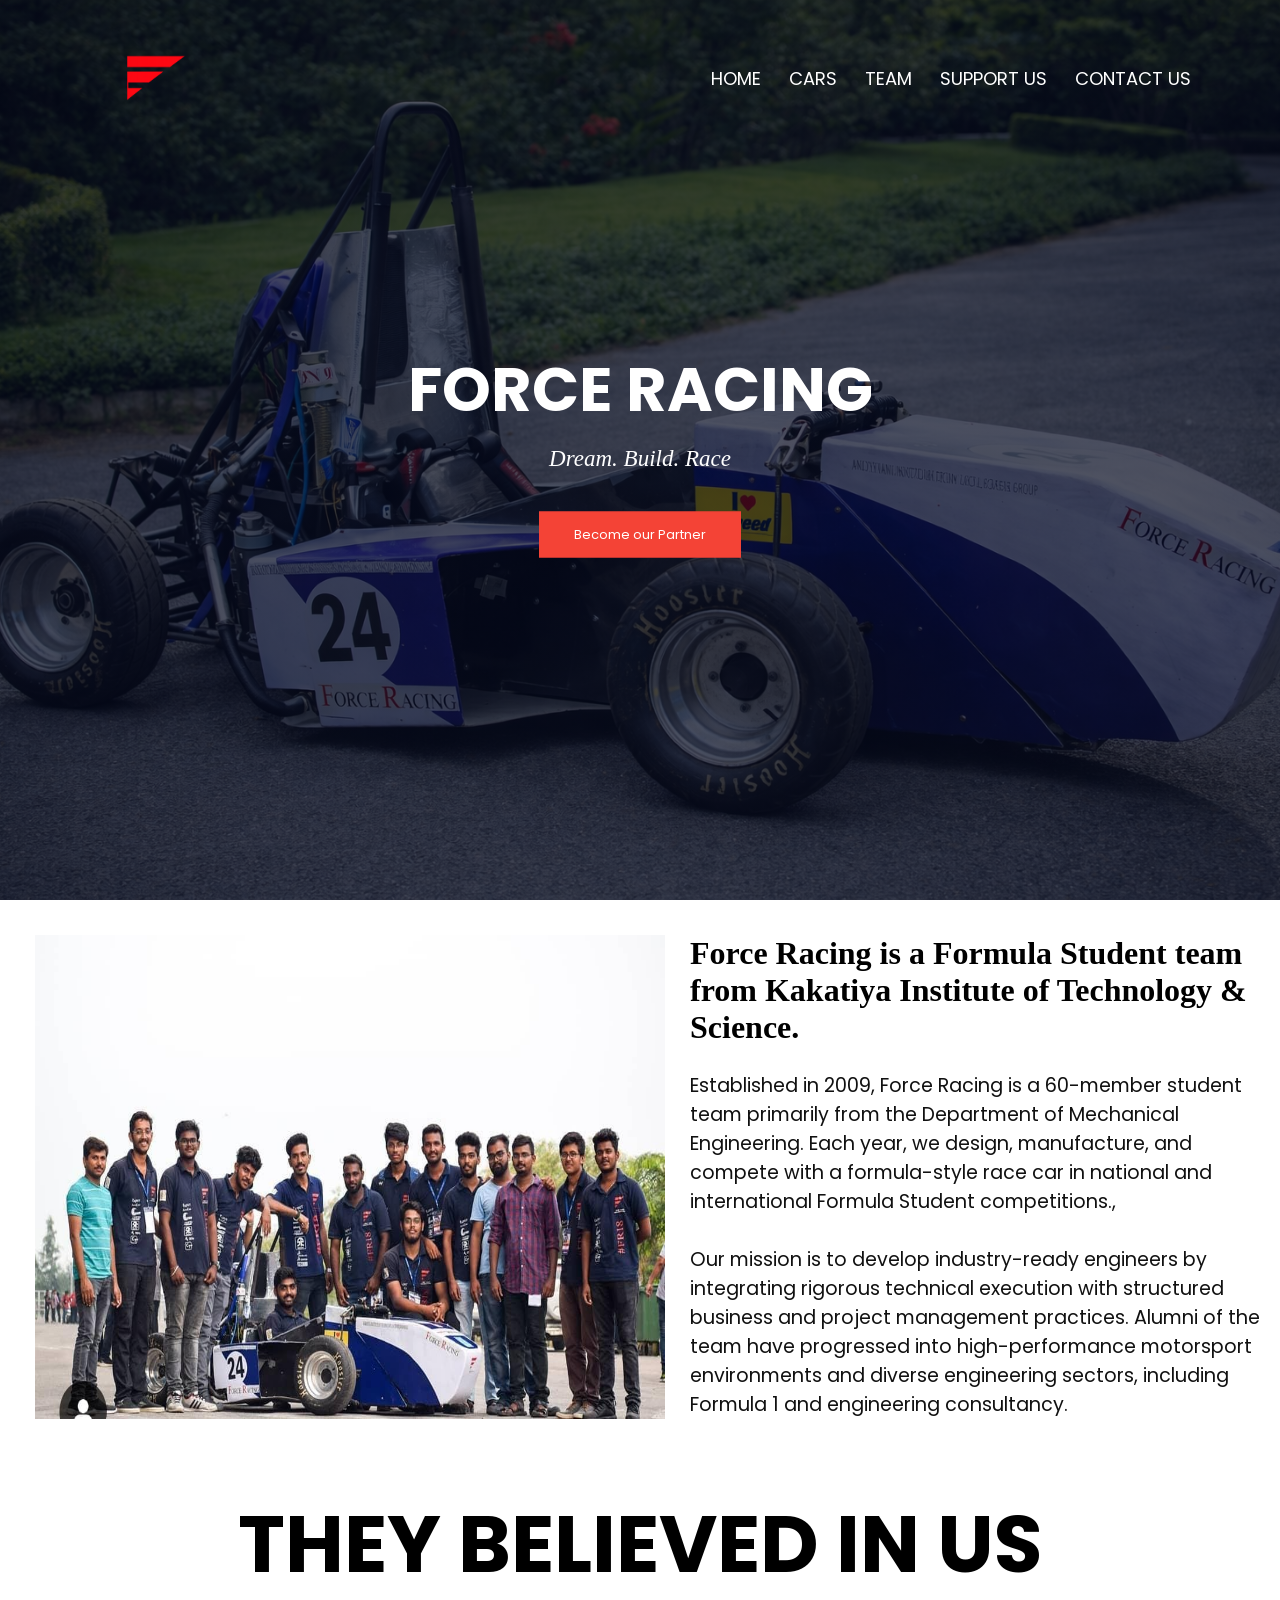
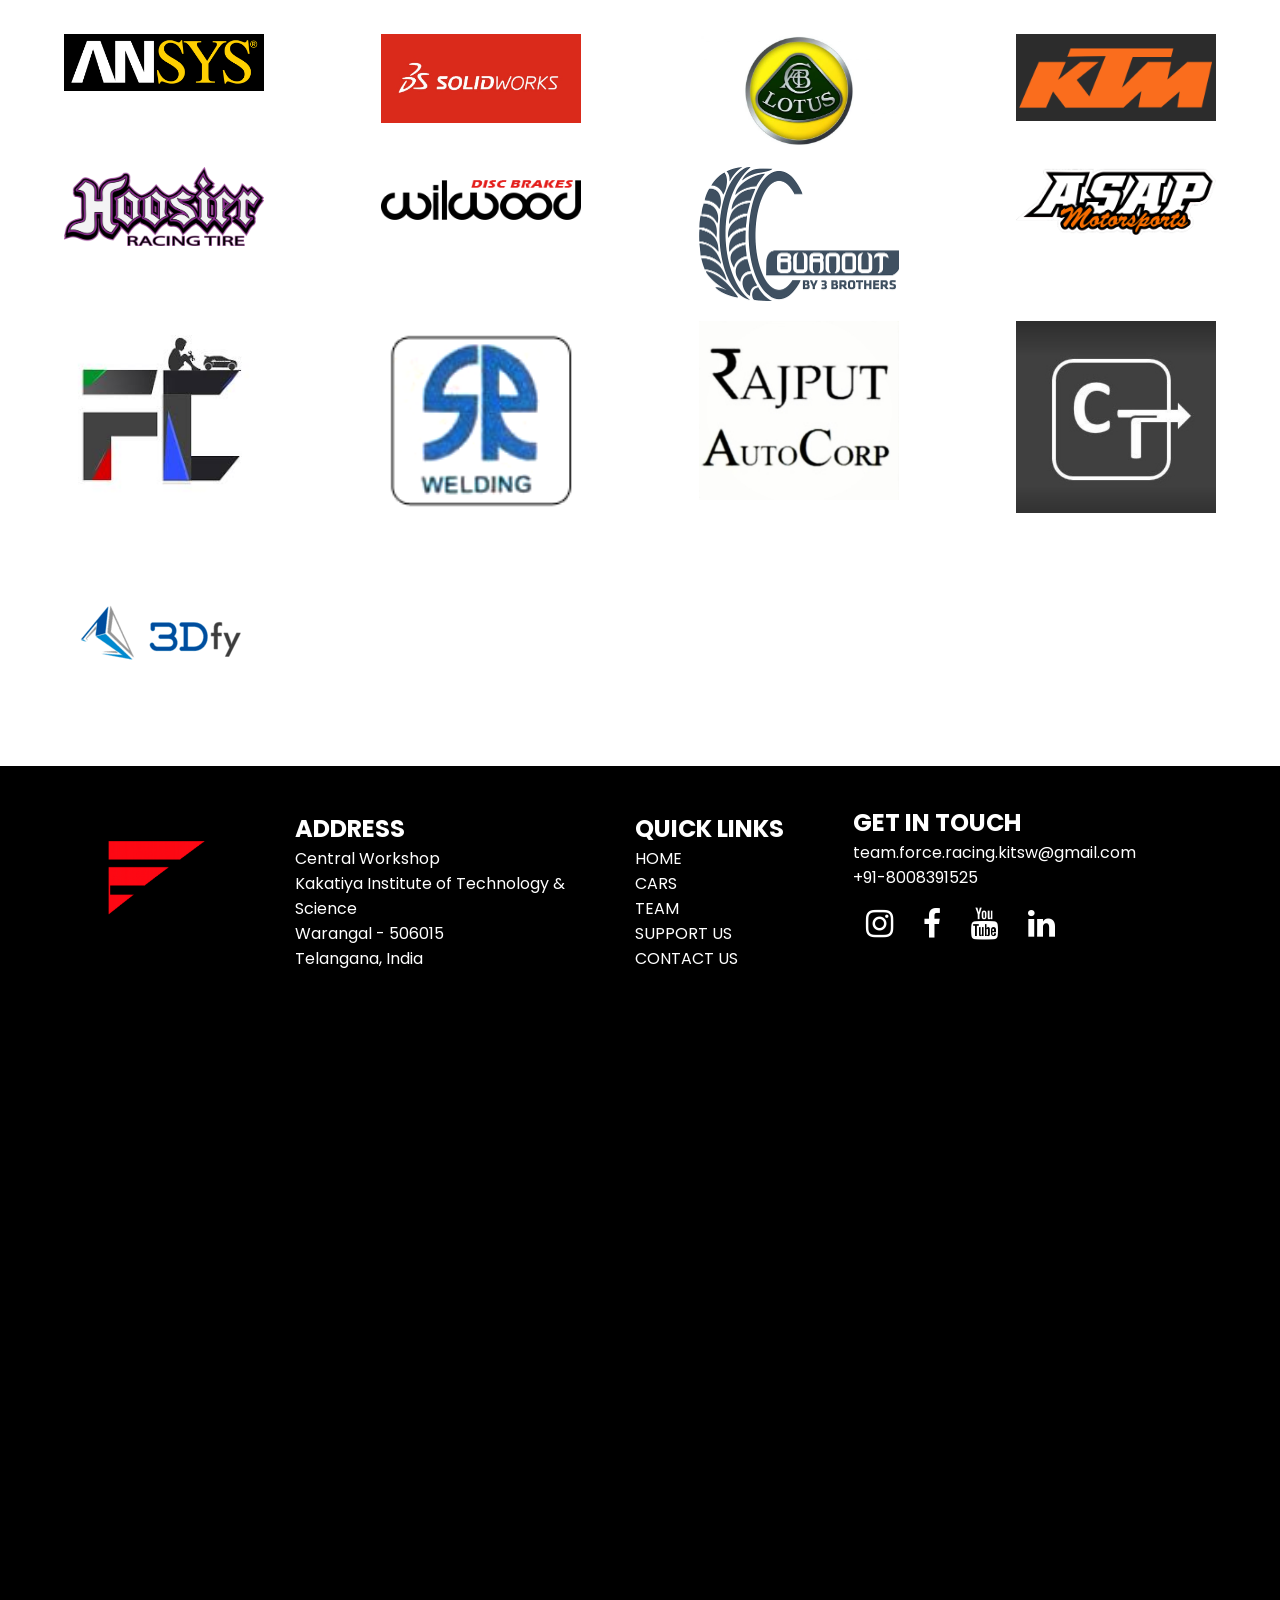
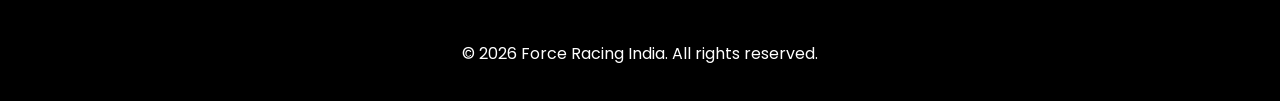
<file: index.html>
<!DOCTYPE html>
<html lang="en">
<head>

    <link rel="icon" type="image/png" sizes="48x48" href="favicon.png?v=1">
    <link rel="icon" type="image/png" sizes="32x32" href="favicon.png?v=1">
    <link rel="icon" type="image/png" sizes="16x16" href="favicon.png?v=1">
    <link rel="shortcut icon" href="favicon.png?v=1">

    <meta name="description" content="Force Racing is a Formula Student team building high performance race cars in India.">
    <meta name="keywords" content="Force Racing, KITS Warangal, KITSW, Formula Student India, SAE SUPRA, race car team">
    <meta charset="UTF-8">
    <meta name="viewport" content="width=device-width, initial-scale=1.0">

    <title>Force Racing</title>

    <link rel="stylesheet" href="style.css">
    <link rel="preconnect" href="https://fonts.googleapis.com">
    <link rel="preconnect" href="https://fonts.gstatic.com" crossorigin>
    <link href="https://fonts.googleapis.com/css2?family=Poppins:ital,wght@0,100;0,200;0,300;0,400;0,500;0,600;0,700;0,800;0,900;1,100;1,200;1,300;1,400;1,500;1,600;1,700;1,800;1,900&display=swap" rel="stylesheet">
    <link rel="stylesheet" href="https://stackpath.bootstrapcdn.com/font-awesome/4.7.0/css/font-awesome.min.css">
    
</head>
<body>
    <header>
        <nav>
            <a href="index.html"><img src="images/logo.png" alt=""></a>

            <div class="nav-links" id="navLinks">
                <i class="fa fa-times" onclick="hideMenu()"></i>
                <ul>
                    <li><a href="index.html">HOME</a></li>
                    <li><a href="cars.html">CARS</a></li>
                    <li><a href="team.html">TEAM</a></li>
                    <li><a href="support.html">SUPPORT US</a></li>
                    <li><a href="contact.html">CONTACT US</a></li>

                </ul>
            </div>
            <i class="fa fa-bars" onclick="showMenu()"></i>
        </nav>

        <div class="text-box">
            <h1>FORCE RACING</h1>
            <p>Dream. Build. Race</p>
            <a href="support.html" class="hero-btn">Become our Partner</a>
        </div>

    </header>

    <section class="who">
        <img src="images/heroimg.jpg" alt="">
        <div id="wholines">
        <h2>Force Racing is a Formula Student team from Kakatiya Institute of Technology & Science.</h2>
        <p>Established in 2009, Force Racing is a 60-member student team primarily from the Department of Mechanical Engineering. Each year, we design, manufacture, and compete with a formula-style race car in national and international Formula Student competitions.,<br><br>Our mission is to develop industry-ready engineers by integrating rigorous technical execution with structured business and project management practices. Alumni of the team have progressed into high-performance motorsport environments and diverse engineering sectors, including Formula 1 and engineering consultancy.
</p>
        </div>
    </section>

    <section class="partners">
        <h1>THEY BELIEVED IN US</h1>
        <div class="partnerimg">
        <img src="images/ANSYS.png" alt="">
        <img src="images/solidworks.jpg" alt="">
        <img src="images/lotus.jpg" alt="">
        <img src="images/ktm.png" alt="">
        <img src="images/Hoosier.png" alt="">
        <img src="images/wilwood.png" alt="">
        <img src="images/burnout.png" alt="">
        <img src="images/ASAP.png" alt="">
        <img src="images/fc.jpg" alt="">
        <img src="images/sr.png" alt="">
        <img src="images/rajput.jpg" alt="">
        <img src="images/Composites.jpg" alt="">
        <img src="images/3dfy.png" alt="">
        </div>
    </section>
    

     <footer>
        <div class="foot1">
        <div class="f-logo">
        <a href="index.html"><img src="images/logo.png" alt=""></a>
        </div>
        <div class="f-address">
            <h2>ADDRESS</h2>
            <p>Central Workshop</p>
            <p>Kakatiya Institute of Technology & Science</p>
            <p>Warangal - 506015<p>
            <p>Telangana, India</p>
        </div>

        <div class="quicklinks">
            <h2>QUICK LINKS</h2>
            <ul>
                    <li><a href="index.html">HOME</a></li>
                    <li><a href="cars.html">CARS</a></li>
                    <li><a href="team.html">TEAM</a></li>
                    <li><a href="support.html">SUPPORT US</a></li>
                    <li><a href="contact.html">CONTACT US</a></li>

                </ul>
        </div>

        <div class="f-touch">
            <h2>GET IN TOUCH</h2>
            <P>team.force.racing.kitsw@gmail.com</P>
            <p>+91-8008391525</p>
        
        <div class="icons">
                    <a href="https://www.instagram.com/force.racing?igsh=MXI6cGRnYjA0cGE="><i class="fa fa-instagram"></i></a>
                    <a href="https://www.facebook.com/forceracingkitsw/"><i class="fa fa-facebook"></i></a>
                    <a href="https://youtube.com/@forceracing8847?si=3Ki2roWmQvvdFWp-"><i class="fa fa-youtube"></i></a>
                    <a href="https://www.linkedin.com/company/force-racing/"><i class="fa fa-linkedin"></i></a>
                    
                </div>
           </div>
        </div>

        <section class="location-index">
            <iframe src="https://www.google.com/maps/embed?pb=!1m18!1m12!1m3!1d901.1308379038027!2d79.53799653575467!3d18.053260699999996!2m3!1f0!2f0!3f0!3m2!1i1024!2i768!4f13.1!3m3!1m2!1s0x3a3349002438f34b%3A0x849ee783209603b4!2sForce%20Racing%20India!5e1!3m2!1sen!2sin!4v1776358077186!5m2!1sen!2sin" width="600" height="450" style="border:0;" allowfullscreen="" loading="lazy" referrerpolicy="no-referrer-when-downgrade"></iframe>
        
        </section>
        

        <div class="copyright">
            <p>© 2026 Force Racing India. All rights reserved.</p>
        </div>

    </footer>
        



    <script>

        var navLinks=document.getElementById("navLinks");
        function showMenu() {
            navLinks.style.right="0";
        }
        function hideMenu() {
            navLinks.style.right="-200px";
        }


    </script>
    
</body>
</html>
</file>
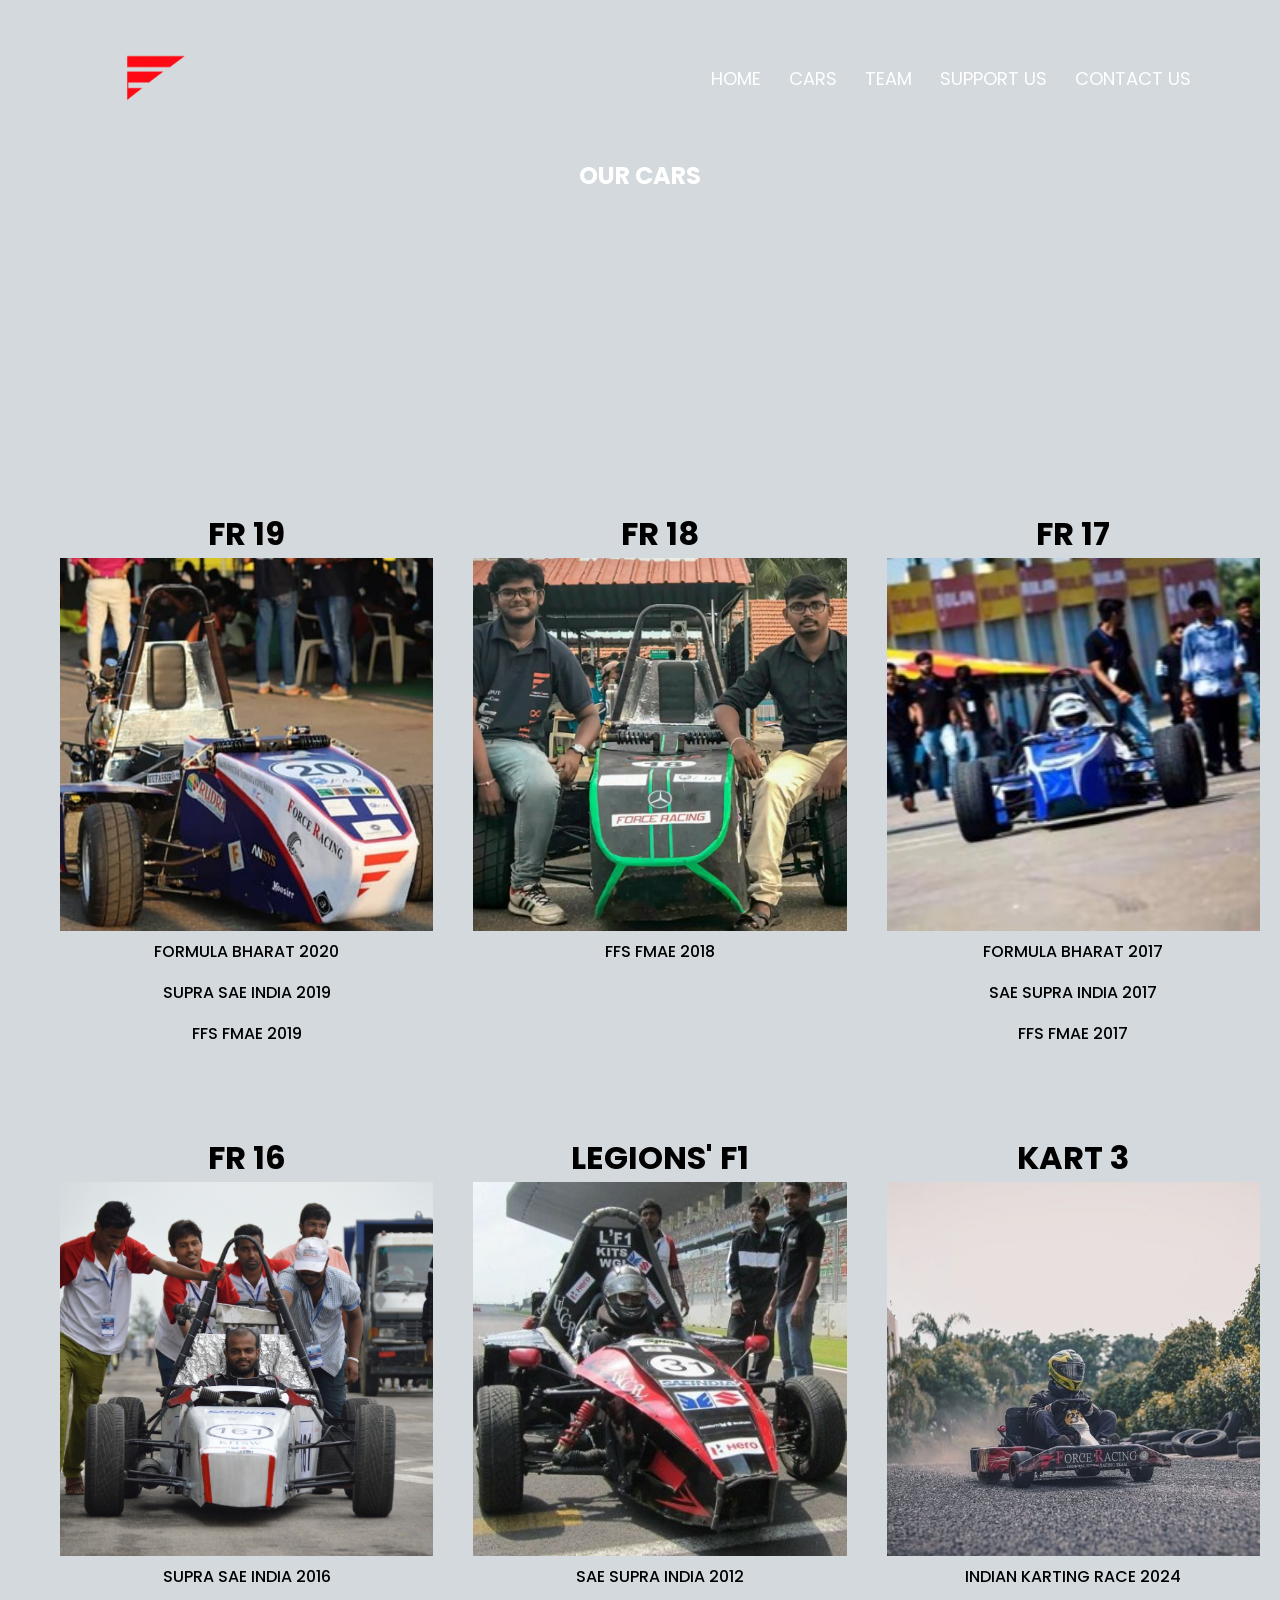
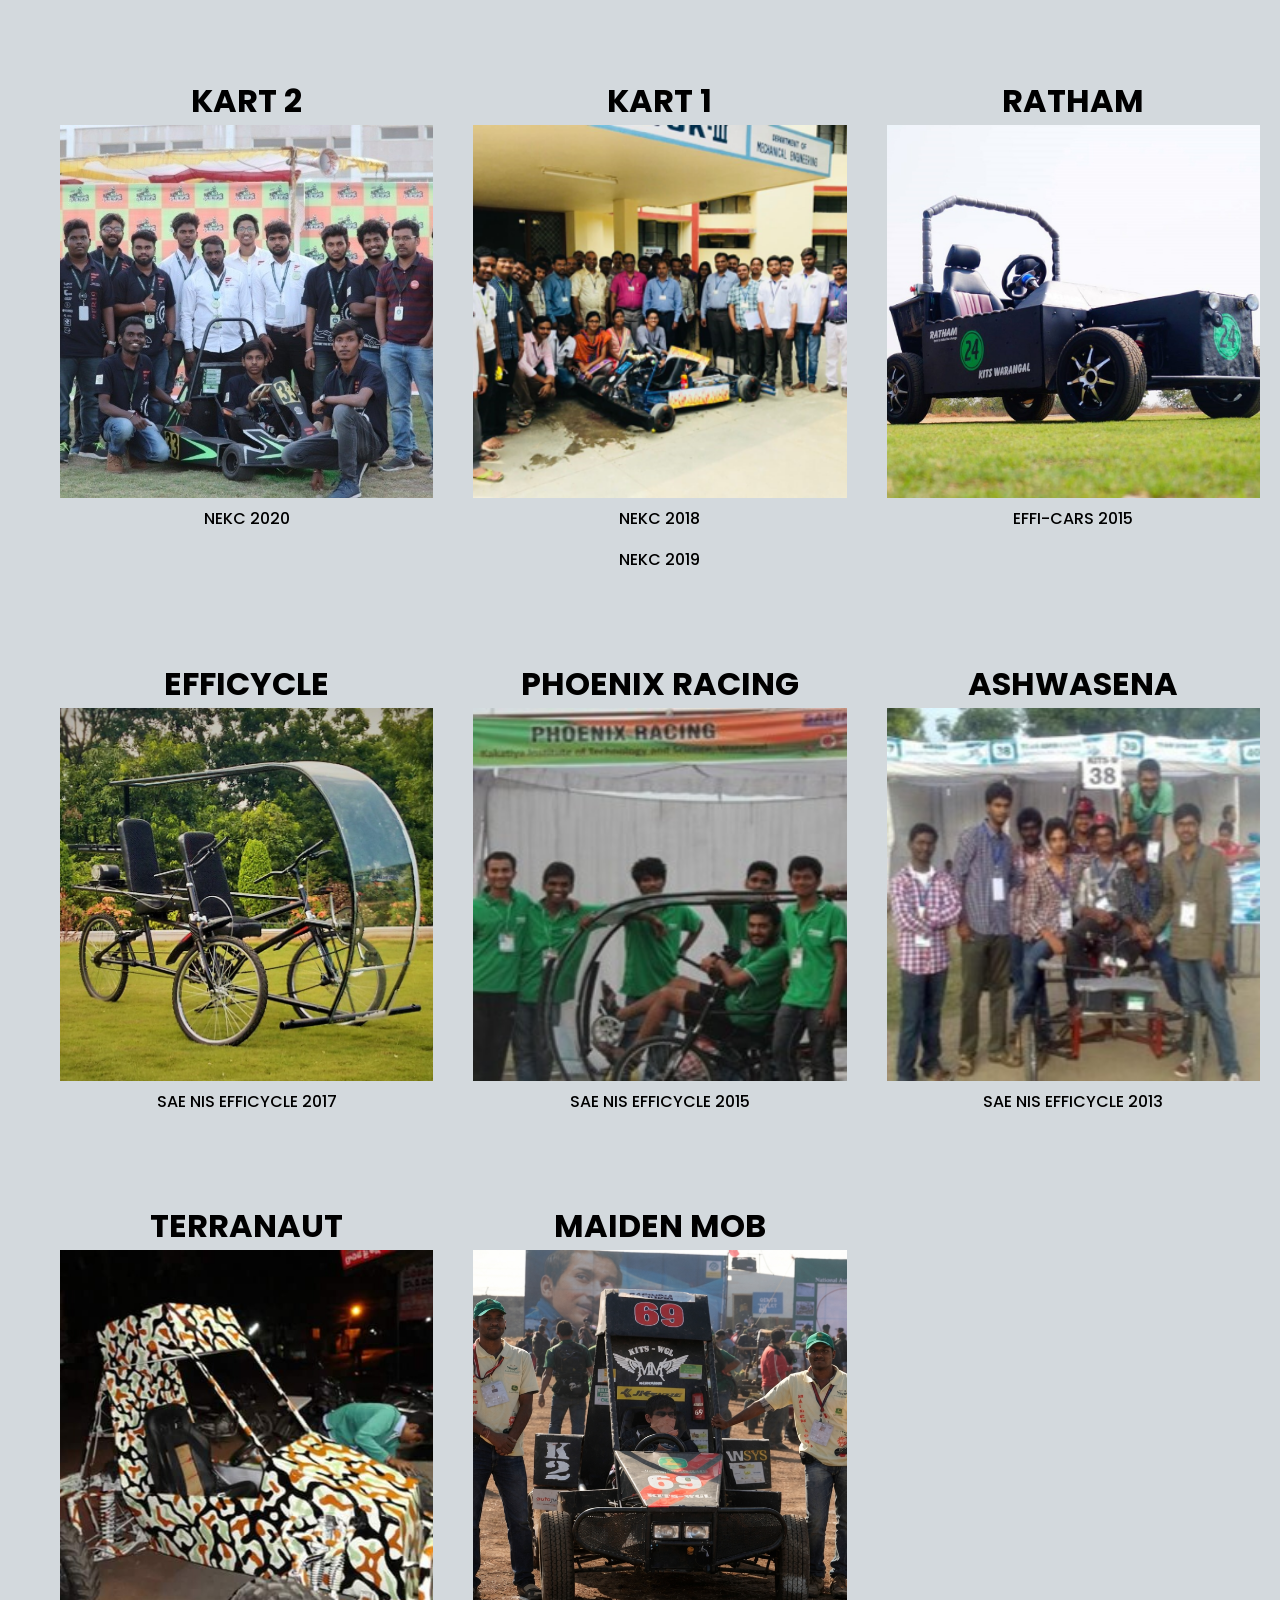
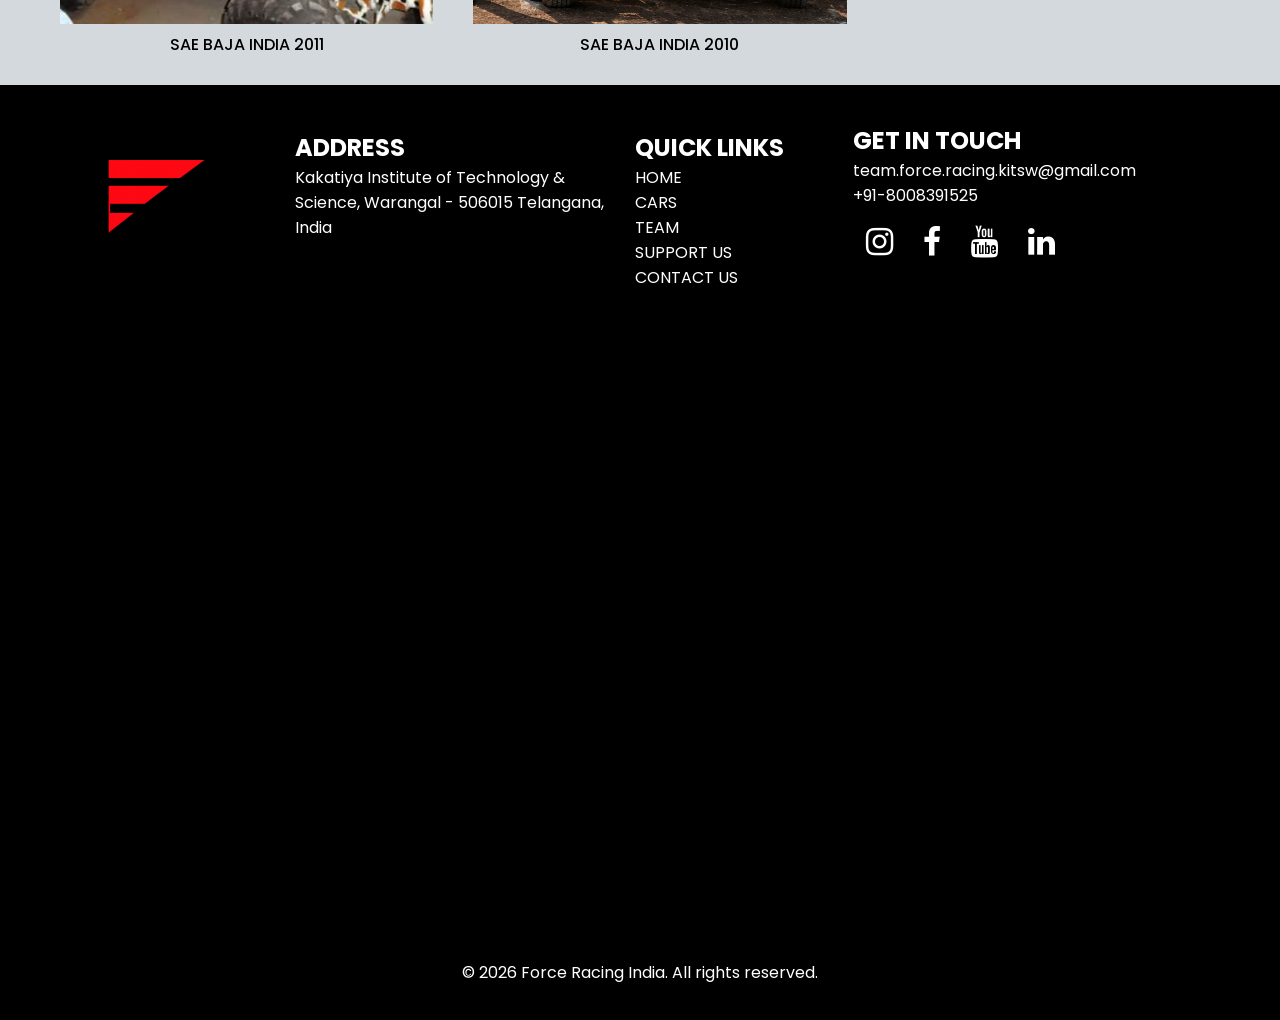
<file: cars.html>
<!DOCTYPE html>
<html lang="en">
<head>
    <meta charset="UTF-8">
    <meta name="viewport" content="width=device-width, initial-scale=1.0">


    <link rel="icon" type="image/png" sizes="48x48" href="favicon.png?v=1">
    <link rel="icon" type="image/png" sizes="32x32" href="favicon.png?v=1">
    <link rel="icon" type="image/png" sizes="16x16" href="favicon.png?v=1">
    <link rel="shortcut icon" href="favicon.png?v=1">

    <title>Cars | Force Racing</title>
    <link rel="stylesheet" href="style.css">
    <link rel="preconnect" href="https://fonts.googleapis.com">
    <link rel="preconnect" href="https://fonts.gstatic.com" crossorigin>
    <link href="https://fonts.googleapis.com/css2?family=Poppins:ital,wght@0,100;0,200;0,300;0,400;0,500;0,600;0,700;0,800;0,900;1,100;1,200;1,300;1,400;1,500;1,600;1,700;1,800;1,900&display=swap" rel="stylesheet">
    <link rel="stylesheet" href="https://stackpath.bootstrapcdn.com/font-awesome/4.7.0/css/font-awesome.min.css">

</head>
<body class="carss">
    <section class="sub-header-cars">
        <nav>
            <a href="index.html"><img src="images/logo.png" alt=""></a>

            <div class="nav-links" id="navLinks">
                <i class="fa fa-times" onclick="hideMenu()"></i>
                <ul>
                    <li><a href="index.html">HOME</a></li>
                    <li><a href="cars.html">CARS</a></li>
                    <li><a href="team.html">TEAM</a></li>
                    <li><a href="support.html">SUPPORT US</a></li>
                    <li><a href="contact.html">CONTACT US</a></li>

                </ul>
            </div>
            <i class="fa fa-bars" onclick="showMenu()"></i>
        </nav>
        <h1>OUR CARS</h1>

    </section>

    <!-- --------------cars -------------- -->

     <div class="cars">

    <div class="box">
        <h1>FR 19</h1>
        <img src="images/fr19.jpg" alt="">
        <p>FORMULA BHARAT 2020</p>
        <p>SUPRA SAE INDIA 2019</p>
        <p>FFS FMAE 2019</p>
    </div>

    <div class="box">
        <h1>FR 18</h1>
        <img src="images/ffs18.png" alt="">
        <p>FFS FMAE 2018</p>
    </div>

    <div class="box">
        <h1>FR 17</h1>
        <img src="images/fr17.jpg" alt="">
        <p>FORMULA BHARAT 2017</p>
        <p>SAE SUPRA INDIA 2017</p>
        <p>FFS FMAE 2017</p>
    </div>

    <div class="box">
        <h1>FR 16</h1>
        <img src="images/fr16.jpeg" alt="">
        <p>SUPRA SAE INDIA 2016</p>
    </div>

    <div class="box">
        <h1>LEGIONS' F1</h1>
        <img src="images/legions12.jpg" alt="">
        <p>SAE SUPRA INDIA 2012</p>
    </div>

    <div class="box">
        <h1>KART 3</h1>
        <img src="images/ikr.jpg" alt="">
        <p>INDIAN KARTING RACE 2024</p>
    </div>

    <div class="box">
        <h1>KART 2</h1>
        <img src="images/kart2.jpg" alt="">
        <p>NEKC 2020</p>
    </div>

    <div class="box">
        <h1>KART 1</h1>
        <img src="images/kart1.png" alt="">
        <p>NEKC 2018</p>
        <P>NEKC 2019</P>
    </div>

    <div class="box">
        <h1>RATHAM</h1>
        <img src="images/ratham.jpeg" alt="">
        <p>EFFI-CARS 2015</p>
    </div>

    <div class="box">
        <h1>EFFICYCLE</h1>
        <img src="images/efficycle.jpeg" alt="">
        <p>SAE NIS EFFICYCLE 2017</p>
    </div>

    <div class="box">
        <h1>PHOENIX RACING</h1>
        <img src="images/phoenix.jpg" alt="">
        <p>SAE NIS EFFICYCLE 2015</p>
    </div>

    <div class="box">
        <h1>ASHWASENA</h1>
        <img src="images/ashwasena.jpg" alt="">
        <p>SAE NIS EFFICYCLE 2013</p>
    </div>

    <div class="box">
        <h1>TERRANAUT</h1>
        <img src="images/baja11.jpg" alt="">
        <p>SAE BAJA INDIA 2011</p>
    </div>

    <div class="box">
        <h1>MAIDEN MOB</h1>
        <img src="images/baja10.png" alt="">
        <p>SAE BAJA INDIA 2010</p>
    </div>



    </div>

   











     <footer>
        <div class="foot1">
        <div class="f-logo">
        <a href="index.html"><img src="images/logo.png" alt=""></a>
        </div>
        <div class="f-address">
            <h2>ADDRESS</h2>
            <p>Kakatiya Institute of Technology & Science, Warangal - 506015 Telangana, India</p>
        </div>

        <div class="quicklinks">
            <h2>QUICK LINKS</h2>
            <ul>
                    <li><a href="index.html">HOME</a></li>
                    <li><a href="cars.html">CARS</a></li>
                    <li><a href="team.html">TEAM</a></li>
                    <li><a href="support.html">SUPPORT US</a></li>
                    <li><a href="contact.html">CONTACT US</a></li>

                </ul>
        </div>

        <div class="f-touch">
            <h2>GET IN TOUCH</h2>
            <P>team.force.racing.kitsw@gmail.com</P>
            <p>+91-8008391525</p>
        
        <div class="icons">
                   <a href="https://www.instagram.com/force.racing?igsh=MXI6cGRnYjA0cGE="><i class="fa fa-instagram"></i></a>
                    <a href="https://www.facebook.com/forceracingkitsw/"><i class="fa fa-facebook"></i></a>
                    <a href="https://youtube.com/@forceracing8847?si=3Ki2roWmQvvdFWp-"><i class="fa fa-youtube"></i></a>
                    <a href="https://www.linkedin.com/company/force-racing/"><i class="fa fa-linkedin"></i></a>
                </div>
           </div>
        </div>

        <section class="location-index">
        <iframe src="https://www.google.com/maps/embed?pb=!1m18!1m12!1m3!1d901.1308379038027!2d79.53799653575467!3d18.053260699999996!2m3!1f0!2f0!3f0!3m2!1i1024!2i768!4f13.1!3m3!1m2!1s0x3a3349002438f34b%3A0x849ee783209603b4!2sForce%20Racing%20India!5e1!3m2!1sen!2sin!4v1776358077186!5m2!1sen!2sin" width="600" height="450" style="border:0;" allowfullscreen="" loading="lazy" referrerpolicy="no-referrer-when-downgrade"></iframe>
        </section>
        

        <div class="copyright">
            <p>© 2026 Force Racing India. All rights reserved.</p>
        </div>

    </footer>


    <script>

        var navLinks=document.getElementById("navLinks");
        function showMenu() {
            navLinks.style.right="0";
        }
        function hideMenu() {
            navLinks.style.right="-200px";
        }


    </script>

</body>
</html>
</file>
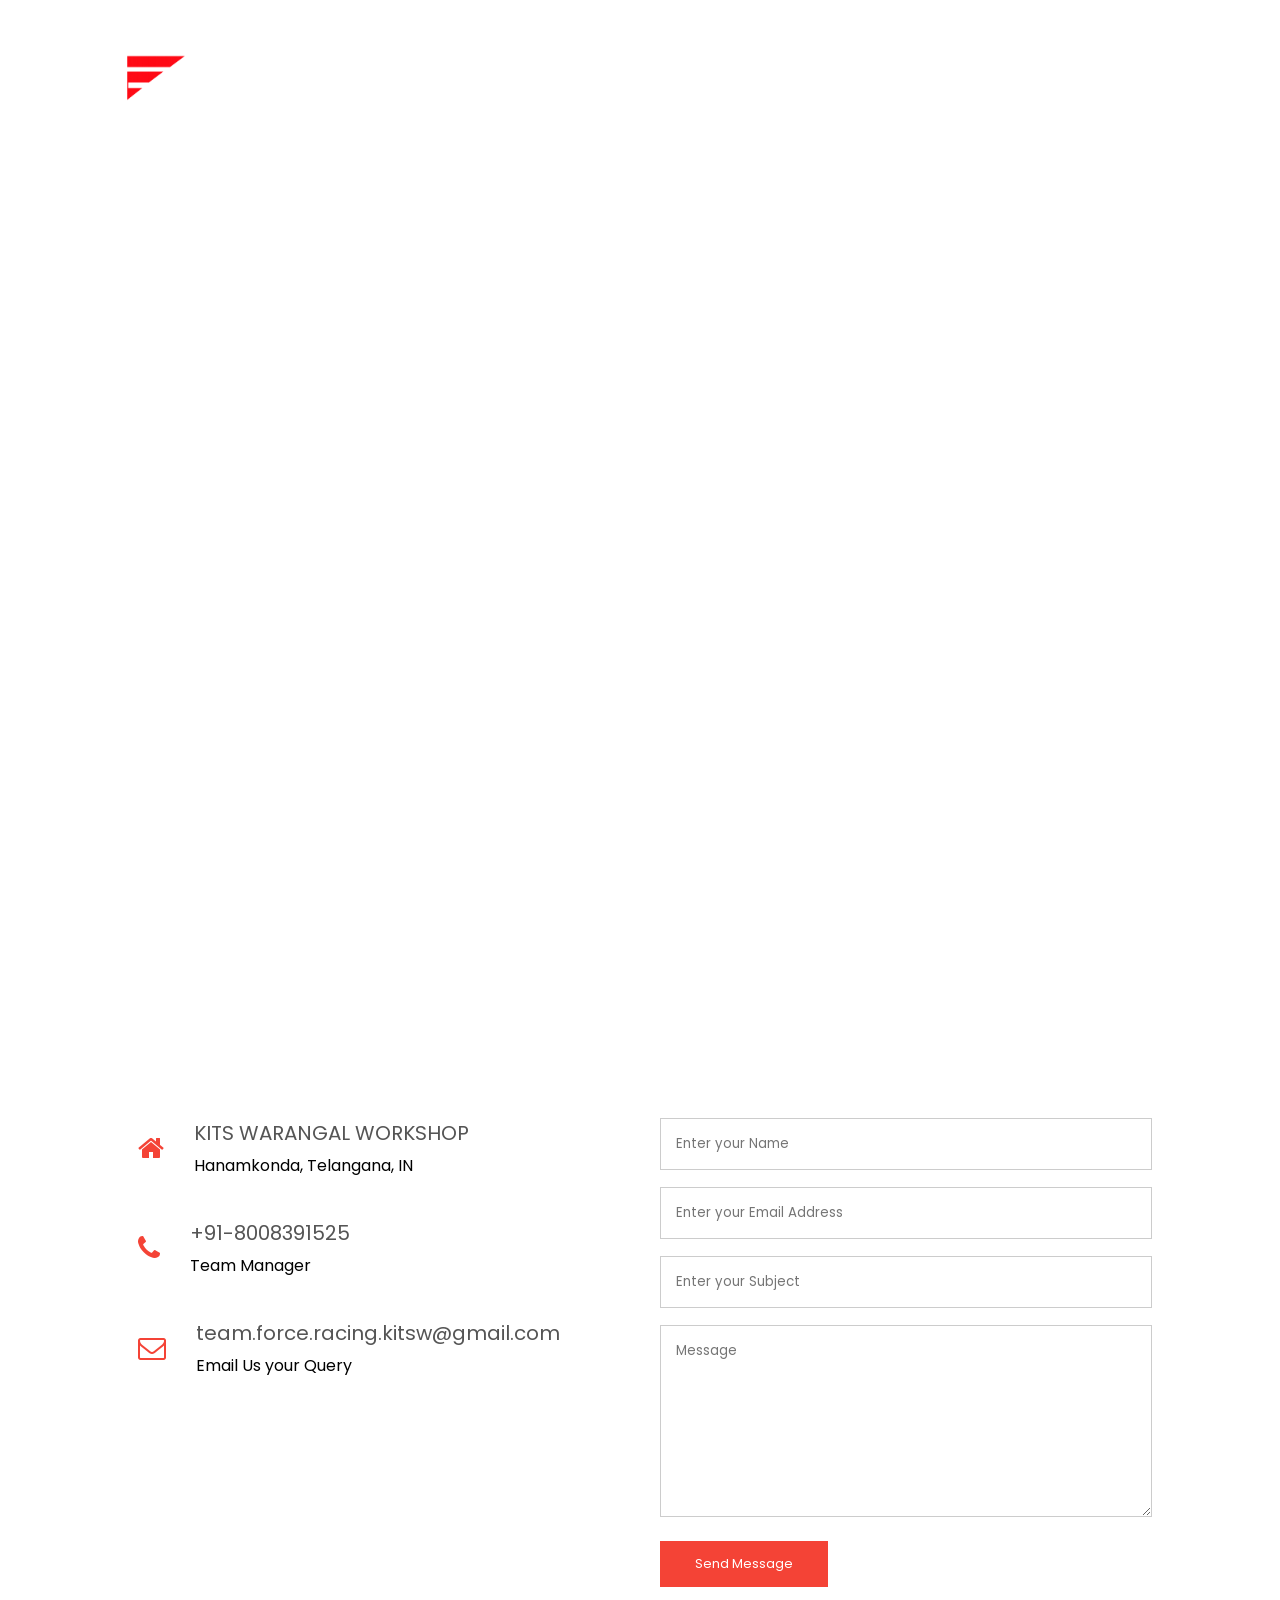
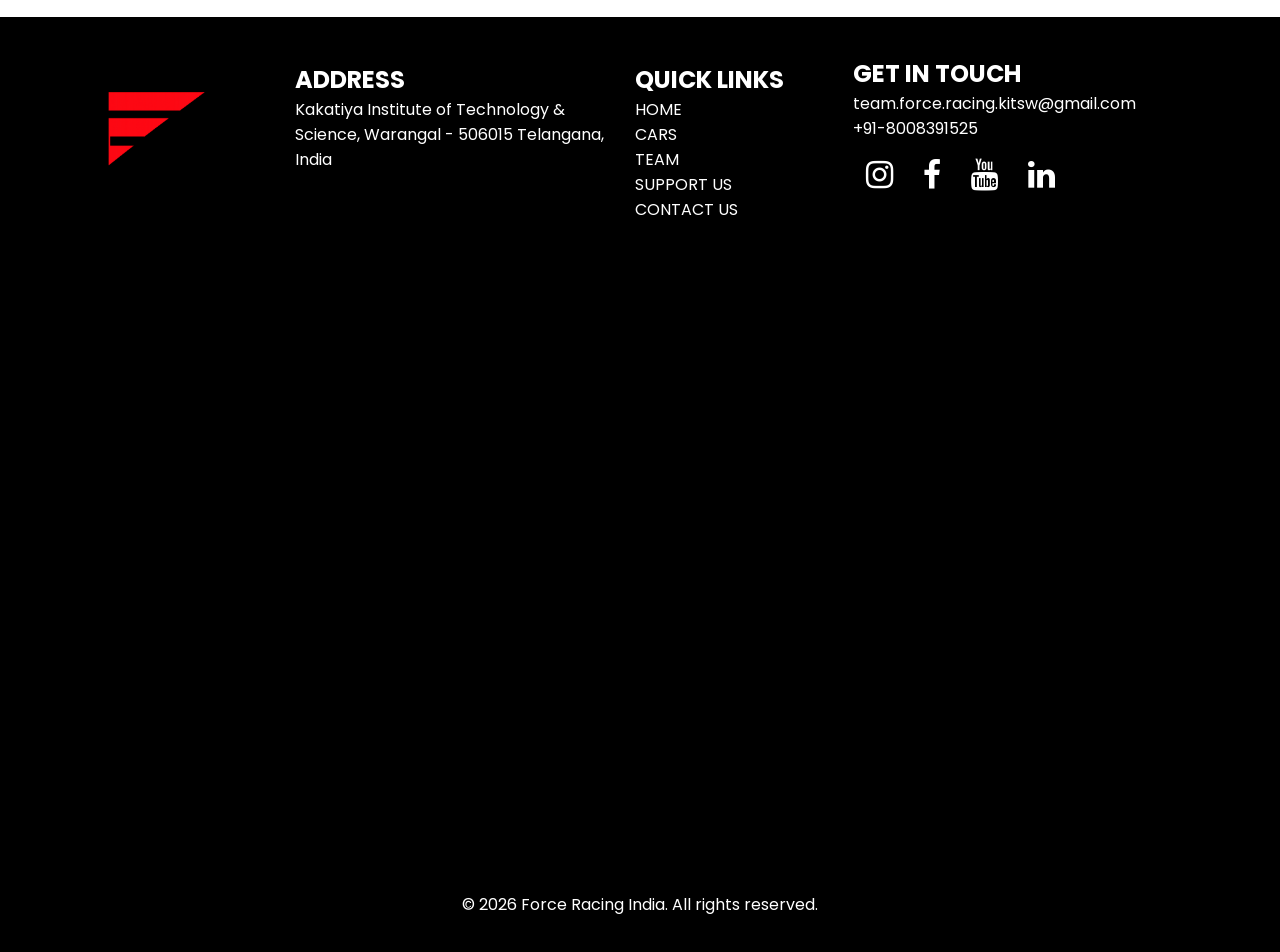
<file: contact.html>
<!DOCTYPE html>
<html lang="en">
<head>
    <meta charset="UTF-8">
    <meta name="viewport" content="width=device-width, initial-scale=1.0">


    <link rel="icon" type="image/png" sizes="48x48" href="favicon.png?v=1">
    <link rel="icon" type="image/png" sizes="32x32" href="favicon.png?v=1">
    <link rel="icon" type="image/png" sizes="16x16" href="favicon.png?v=1">
    <link rel="shortcut icon" href="favicon.png?v=1">

    <title>Contact | Force Racing</title>
    <link rel="stylesheet" href="style.css">
    <link rel="preconnect" href="https://fonts.googleapis.com">
    <link rel="preconnect" href="https://fonts.gstatic.com" crossorigin>
    <link href="https://fonts.googleapis.com/css2?family=Poppins:ital,wght@0,100;0,200;0,300;0,400;0,500;0,600;0,700;0,800;0,900;1,100;1,200;1,300;1,400;1,500;1,600;1,700;1,800;1,900&display=swap" rel="stylesheet">
    <link rel="stylesheet" href="https://stackpath.bootstrapcdn.com/font-awesome/4.7.0/css/font-awesome.min.css">

</head>
<body>
    <section class="sub-header-contact">
        <nav>
            <a href="index.html"><img src="images/logo.png" alt=""></a>

            <div class="nav-links" id="navLinks">
                <i class="fa fa-times" onclick="hideMenu()"></i>
                <ul>
                    <li><a href="index.html">HOME</a></li>
                    <li><a href="cars.html">CARS</a></li>
                    <li><a href="team.html">TEAM</a></li>
                    <li><a href="support.html">SUPPORT US</a></li>
                    <li><a href="contact.html">CONTACT US</a></li>

                </ul>
            </div>
            <i class="fa fa-bars" onclick="showMenu()"></i>
        </nav>
        <h1>CONTACT US</h1>

    </section>

    <!-- --------------contact us -------------- -->
     <section class="location">
        <iframe src="https://www.google.com/maps/embed?pb=!1m18!1m12!1m3!1d901.1308379038027!2d79.53799653575467!3d18.053260699999996!2m3!1f0!2f0!3f0!3m2!1i1024!2i768!4f13.1!3m3!1m2!1s0x3a3349002438f34b%3A0x849ee783209603b4!2sForce%20Racing%20India!5e1!3m2!1sen!2sin!4v1776358077186!5m2!1sen!2sin" width="600" height="450" style="border:0;" allowfullscreen="" loading="lazy" referrerpolicy="no-referrer-when-downgrade"></iframe>
        </section>

     <section class="contact-us">
        <div class="row">
        <div class="contact-col">
            <div class="cc">
                <i class="fa fa-home"></i>
                <span>
                    <h5>KITS WARANGAL WORKSHOP</h5>
                    <p>Hanamkonda, Telangana, IN</p>
                </span>

            </div>
            <div class="cc">
                <i class="fa fa-phone"></i>
                <span>
                    <h5>+91-8008391525</h5>
                    <p>Team Manager</p>
                </span>

            </div>
            <div class="cc">
                <i class="fa fa-envelope-o"></i>
                <span>
                    <h5>team.force.racing.kitsw@gmail.com</h5>
                    <p>Email Us your Query</p>
                </span>

            </div>
        </div>
        <div class="contact-col">

            <form action="form-handler.php" method="post">
                <input type="text" name="name" placeholder="Enter your Name" required>
                <input type="email" name="email" placeholder="Enter your Email Address" required>
                <input type="text" name="Subject" placeholder="Enter your Subject" required>
                <textarea rows="8" name="Message" placeholder="Message" required></textarea>
                <button type="submit" class="hero-btn red-btn">Send Message</button>
            </form>


            </div>
        </div>
     </section>

    


   
     <footer>
        <div class="foot1">
        <div class="f-logo">
        <a href="index.html"><img src="images/logo.png" alt=""></a>
        </div>
        <div class="f-address">
            <h2>ADDRESS</h2>
            <p>Kakatiya Institute of Technology & Science, Warangal - 506015 Telangana, India</p>
        </div>

        <div class="quicklinks">
            <h2>QUICK LINKS</h2>
            <ul>
                    <li><a href="index.html">HOME</a></li>
                    <li><a href="cars.html">CARS</a></li>
                    <li><a href="team.html">TEAM</a></li>
                    <li><a href="support.html">SUPPORT US</a></li>
                    <li><a href="contact.html">CONTACT US</a></li>

                </ul>
        </div>

        <div class="f-touch">
            <h2>GET IN TOUCH</h2>
            <P>team.force.racing.kitsw@gmail.com</P>
            <p>+91-8008391525</p>
        
        <div class="icons">
                    <a href="https://www.instagram.com/force.racing?igsh=MXI6cGRnYjA0cGE="><i class="fa fa-instagram"></i></a>
                    <a href="https://www.facebook.com/forceracingkitsw/"><i class="fa fa-facebook"></i></a>
                    <a href="https://youtube.com/@forceracing8847?si=3Ki2roWmQvvdFWp-"><i class="fa fa-youtube"></i></a>
                    <a href="https://www.linkedin.com/company/force-racing/"><i class="fa fa-linkedin"></i></a>
                </div>
           </div>
        </div>

        <section class="location-index">
        <iframe src="https://www.google.com/maps/embed?pb=!1m18!1m12!1m3!1d901.1308379038027!2d79.53799653575467!3d18.053260699999996!2m3!1f0!2f0!3f0!3m2!1i1024!2i768!4f13.1!3m3!1m2!1s0x3a3349002438f34b%3A0x849ee783209603b4!2sForce%20Racing%20India!5e1!3m2!1sen!2sin!4v1776358077186!5m2!1sen!2sin" width="600" height="450" style="border:0;" allowfullscreen="" loading="lazy" referrerpolicy="no-referrer-when-downgrade"></iframe>
        </section>
        

        <div class="copyright">
            <p>© 2026 Force Racing India. All rights reserved.</p>
        </div>

    </footer>


    <script>

        var navLinks=document.getElementById("navLinks");
        function showMenu() {
            navLinks.style.right="0";
        }
        function hideMenu() {
            navLinks.style.right="-200px";
        }


    </script>

</body>
</html>
</file>
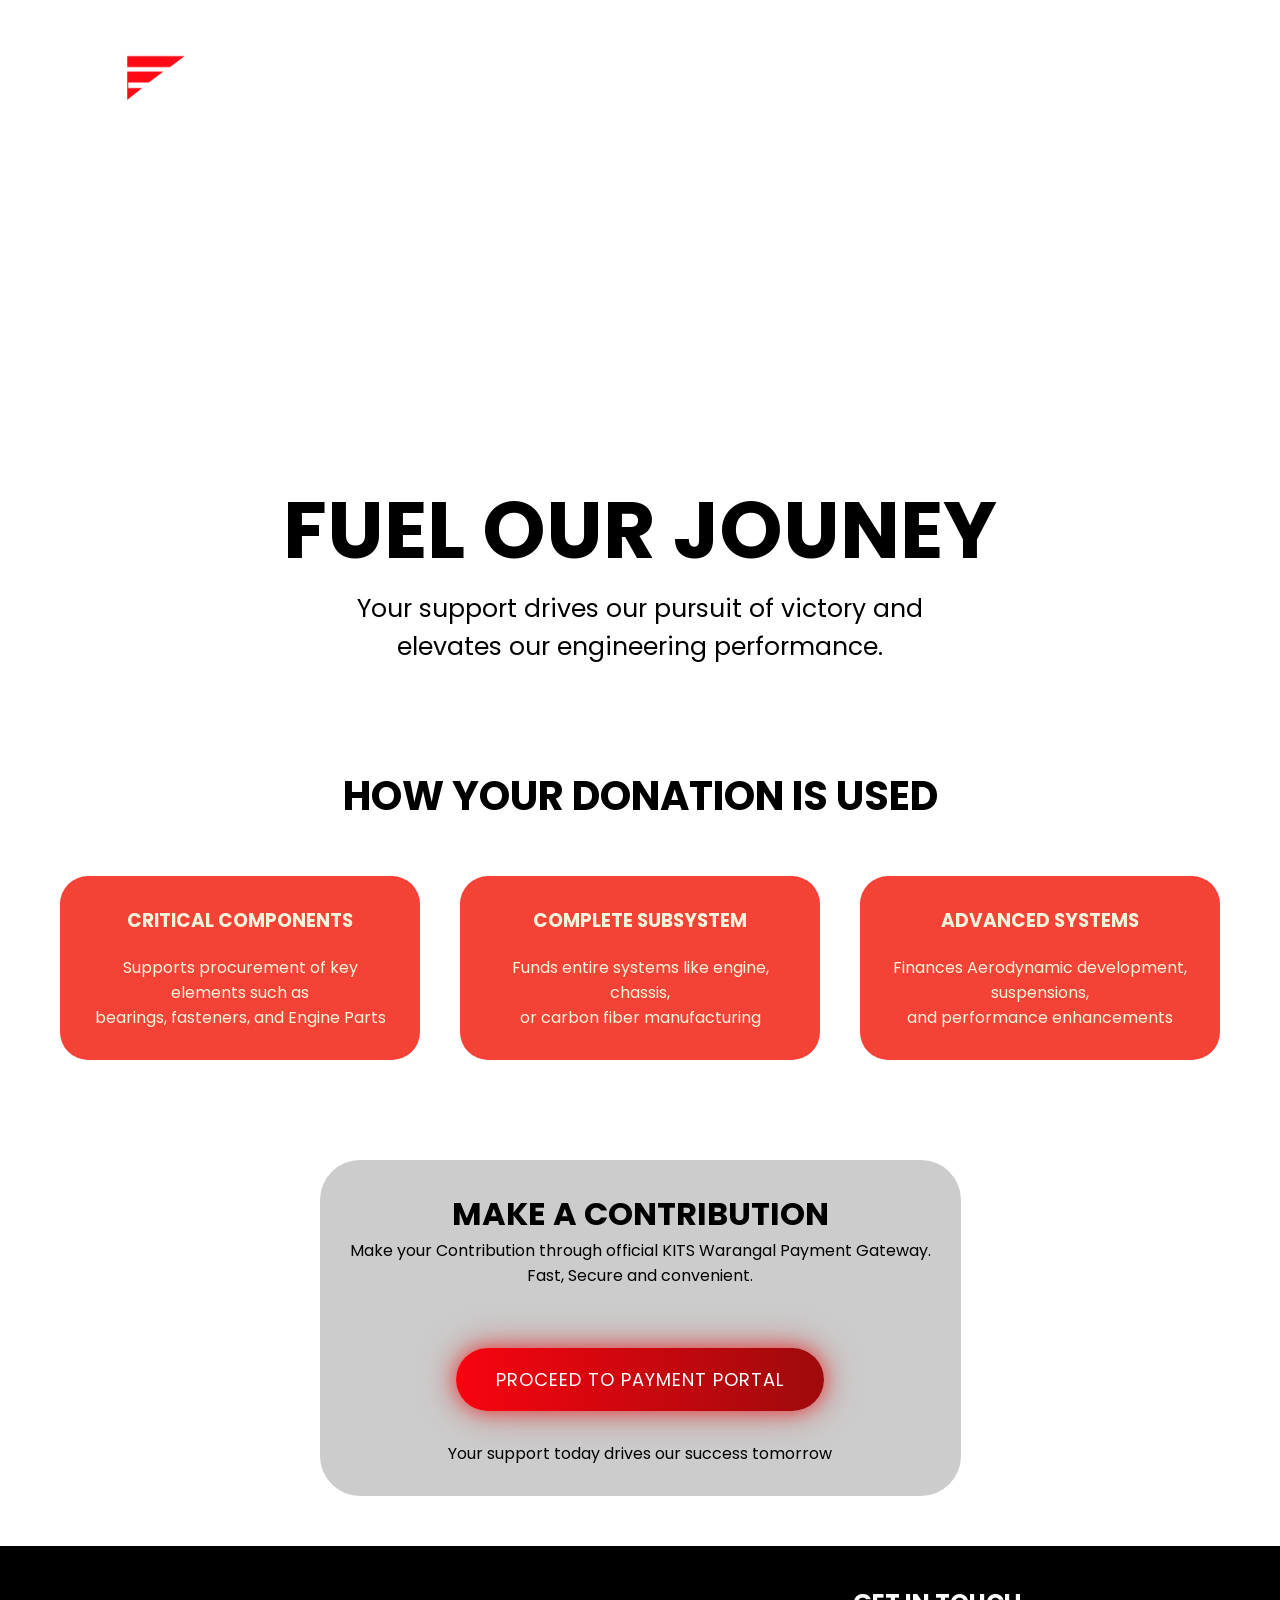
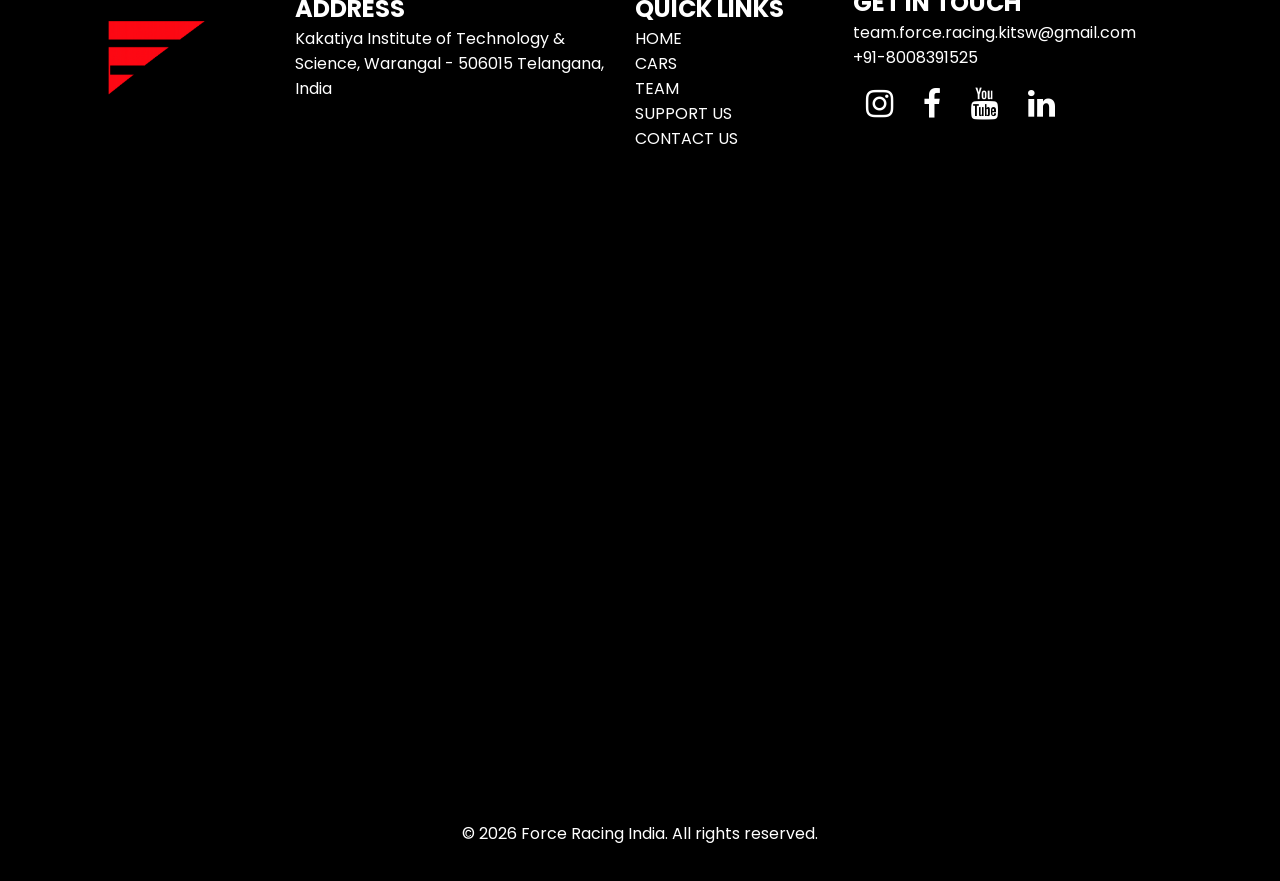
<file: support.html>
<!DOCTYPE html>
<html lang="en">
<head>
    <meta charset="UTF-8">
    <meta name="viewport" content="width=device-width, initial-scale=1.0">


    <link rel="icon" type="image/png" sizes="48x48" href="favicon.png?v=1">
    <link rel="icon" type="image/png" sizes="32x32" href="favicon.png?v=1">
    <link rel="icon" type="image/png" sizes="16x16" href="favicon.png?v=1">
    <link rel="shortcut icon" href="favicon.png?v=1">

    <title>Support Us | Force Racing</title>
    <link rel="stylesheet" href="style.css">
    <link rel="preconnect" href="https://fonts.googleapis.com">
    <link rel="preconnect" href="https://fonts.gstatic.com" crossorigin>
    <link href="https://fonts.googleapis.com/css2?family=Poppins:ital,wght@0,100;0,200;0,300;0,400;0,500;0,600;0,700;0,800;0,900;1,100;1,200;1,300;1,400;1,500;1,600;1,700;1,800;1,900&display=swap" rel="stylesheet">
    <link rel="stylesheet" href="https://stackpath.bootstrapcdn.com/font-awesome/4.7.0/css/font-awesome.min.css">

</head>
<body class="supportt">
    <section class="sub-header-support">
        <nav>
            <a href="index.html"><img src="images/logo.png" alt=""></a>

            <div class="nav-links" id="navLinks">
                <i class="fa fa-times" onclick="hideMenu()"></i>
                <ul>
                    <li><a href="index.html">HOME</a></li>
                    <li><a href="cars.html">CARS</a></li>
                    <li><a href="team.html">TEAM</a></li>
                    <li><a href="support.html">SUPPORT US</a></li>
                    <li><a href="contact.html">CONTACT US</a></li>

                </ul>
            </div>
            <i class="fa fa-bars" onclick="showMenu()"></i>
        </nav>
        <h1>JOIN OUR JOURNEY</h1>

    </section>

    <!-- --------------support -------------- -->

     <div class="support">
        <div class="sup-hero">
            <h1>FUEL OUR JOUNEY</h1>
            <p>Your support drives our pursuit of victory and<br>elevates our engineering performance.</p>
        </div>
    
        <div class="sup-why">
            <h2>HOW YOUR DONATION IS USED</h2>
            <div class="threewhys">
                <div class="why">
                    <h3>CRITICAL COMPONENTS</h3>
                    <p>Supports procurement of key elements such as<br>bearings, fasteners, and Engine Parts</p>
                </div>

                <div class="why">
                    <h3>COMPLETE SUBSYSTEM</h3>
                    <p>Funds entire systems like engine, chassis,<br>or carbon fiber manufacturing</p>
                </div>


                <div class="why">
                    <h3>ADVANCED SYSTEMS</h3>
                    <p>Finances Aerodynamic development, suspensions,<br>and performance enhancements</p>
                </div>
            </div>
        </div>

        <div class="portal">
            <h2>MAKE A CONTRIBUTION</h2>
            <p>Make your Contribution through official KITS Warangal Payment Gateway.<br>Fast, Secure and convenient.</p>
            <button><a href="#">PROCEED TO PAYMENT PORTAL</a></button>
            <p>Your support today drives our success tomorrow</p>
        </div>

    </div>

   











     <footer>
        <div class="foot1">
        <div class="f-logo">
        <a href="index.html"><img src="images/logo.png" alt=""></a>
        </div>
        <div class="f-address">
            <h2>ADDRESS</h2>
            <p>Kakatiya Institute of Technology & Science, Warangal - 506015 Telangana, India</p>
        </div>

        <div class="quicklinks">
            <h2>QUICK LINKS</h2>
            <ul>
                    <li><a href="index.html">HOME</a></li>
                    <li><a href="cars.html">CARS</a></li>
                    <li><a href="team.html">TEAM</a></li>
                    <li><a href="support.html">SUPPORT US</a></li>
                    <li><a href="contact.html">CONTACT US</a></li>

                </ul>
        </div>

        <div class="f-touch">
            <h2>GET IN TOUCH</h2>
            <P>team.force.racing.kitsw@gmail.com</P>
            <p>+91-8008391525</p>
        
        <div class="icons">
                    <a href="https://www.instagram.com/force.racing?igsh=MXI6cGRnYjA0cGE="><i class="fa fa-instagram"></i></a>
                    <a href="https://www.facebook.com/forceracingkitsw/"><i class="fa fa-facebook"></i></a>
                    <a href="https://youtube.com/@forceracing8847?si=3Ki2roWmQvvdFWp-"><i class="fa fa-youtube"></i></a>
                    <a href="https://www.linkedin.com/company/force-racing/"><i class="fa fa-linkedin"></i></a>
                </div>
           </div>
        </div>

        <section class="location-index">
        <iframe src="https://www.google.com/maps/embed?pb=!1m18!1m12!1m3!1d901.1308379038027!2d79.53799653575467!3d18.053260699999996!2m3!1f0!2f0!3f0!3m2!1i1024!2i768!4f13.1!3m3!1m2!1s0x3a3349002438f34b%3A0x849ee783209603b4!2sForce%20Racing%20India!5e1!3m2!1sen!2sin!4v1776358077186!5m2!1sen!2sin" width="600" height="450" style="border:0;" allowfullscreen="" loading="lazy" referrerpolicy="no-referrer-when-downgrade"></iframe>
        </section>
        

        <div class="copyright">
            <p>© 2026 Force Racing India. All rights reserved.</p>
        </div>

    </footer>


    <script>

        var navLinks=document.getElementById("navLinks");
        function showMenu() {
            navLinks.style.right="0";
        }
        function hideMenu() {
            navLinks.style.right="-200px";
        }


    </script>

</body>
</html>
</file>
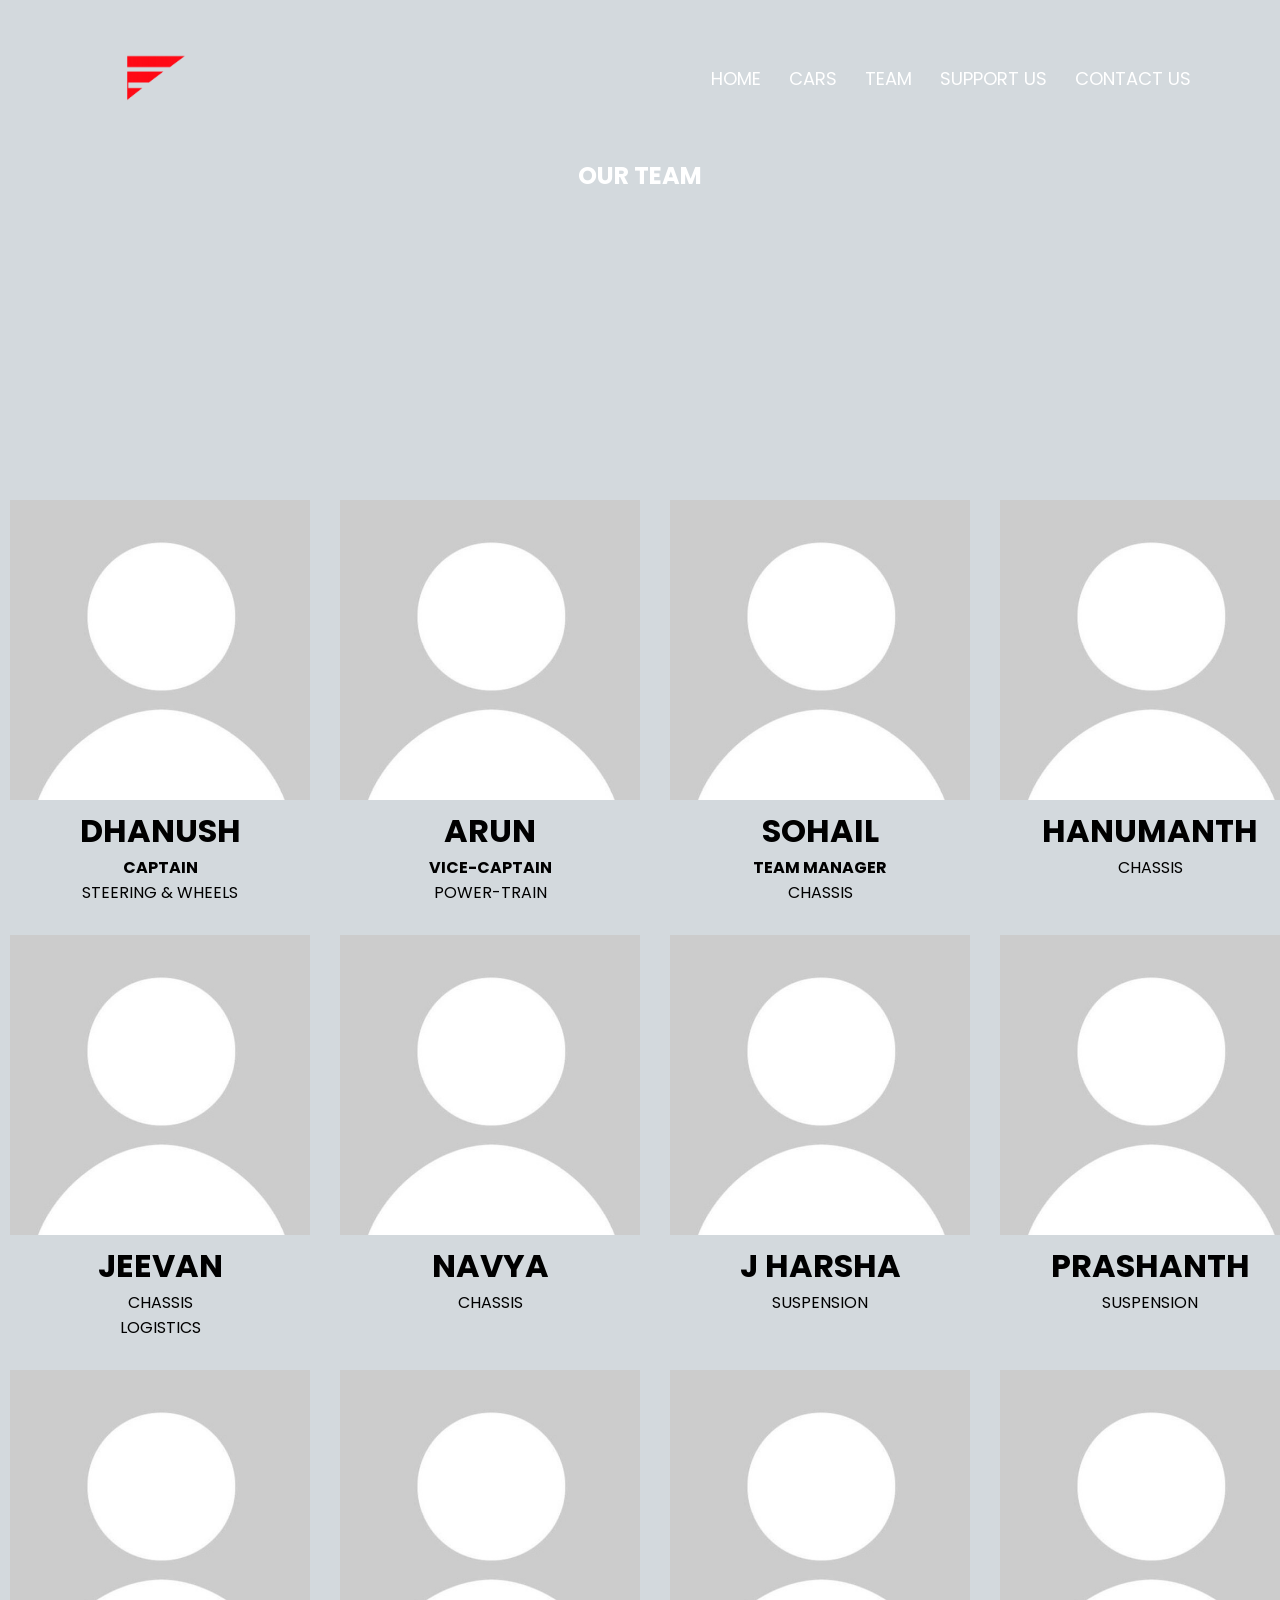
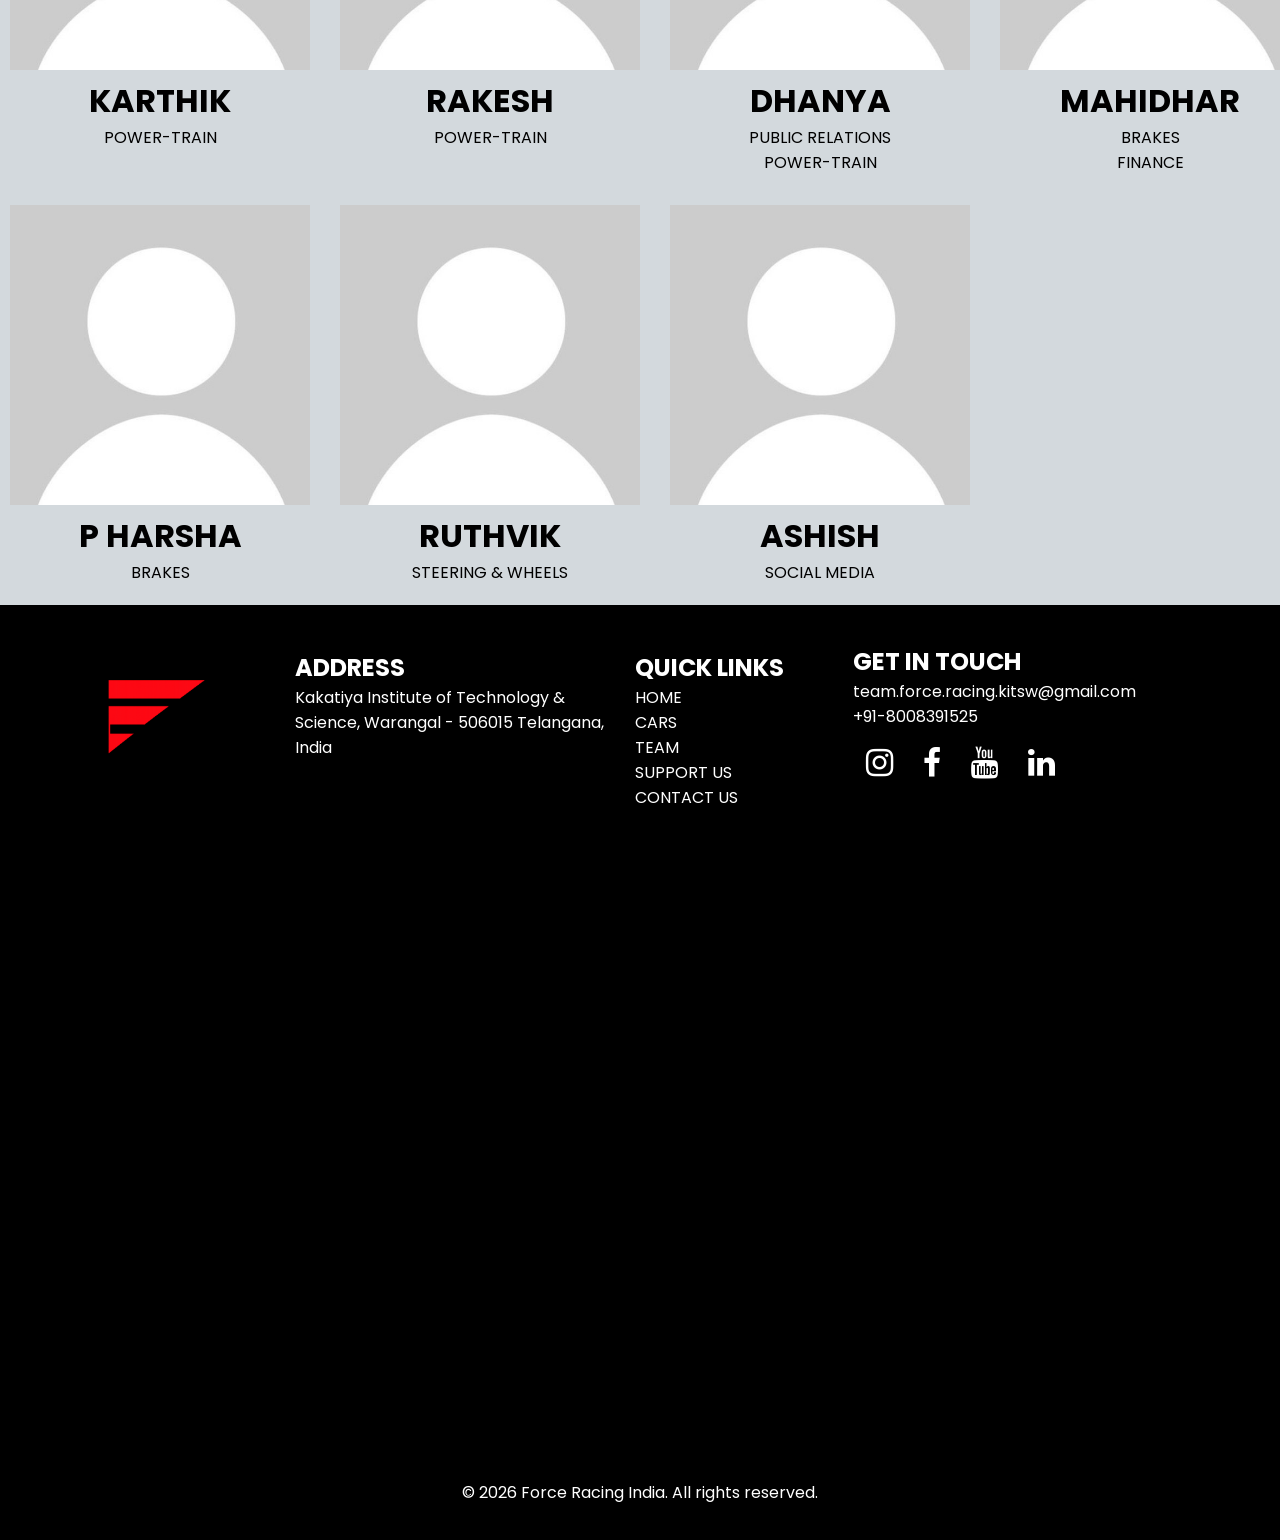
<file: team.html>
<!DOCTYPE html>
<html lang="en">
<head>
    <meta charset="UTF-8">
    <meta name="viewport" content="width=device-width, initial-scale=1.0">

    <link rel="icon" type="image/png" sizes="48x48" href="favicon.png?v=1">
    <link rel="icon" type="image/png" sizes="32x32" href="favicon.png?v=1">
    <link rel="icon" type="image/png" sizes="16x16" href="favicon.png?v=1">
    <link rel="shortcut icon" href="favicon.png?v=1">


    <title>Team | Force Racing</title>
    <link rel="stylesheet" href="style.css">
    <link rel="preconnect" href="https://fonts.googleapis.com">
    <link rel="preconnect" href="https://fonts.gstatic.com" crossorigin>
    <link href="https://fonts.googleapis.com/css2?family=Poppins:ital,wght@0,100;0,200;0,300;0,400;0,500;0,600;0,700;0,800;0,900;1,100;1,200;1,300;1,400;1,500;1,600;1,700;1,800;1,900&display=swap" rel="stylesheet">
    <link rel="stylesheet" href="https://stackpath.bootstrapcdn.com/font-awesome/4.7.0/css/font-awesome.min.css">

</head>
<body class="teamm">
    <section class="sub-header-team">
        <nav>
            <a href="index.html"><img src="images/logo.png" alt=""></a>

            <div class="nav-links" id="navLinks">
                <i class="fa fa-times" onclick="hideMenu()"></i>
                <ul>
                    <li><a href="index.html">HOME</a></li>
                    <li><a href="cars.html">CARS</a></li>
                    <li><a href="team.html">TEAM</a></li>
                    <li><a href="support.html">SUPPORT US</a></li>
                    <li><a href="contact.html">CONTACT US</a></li>

                </ul>
            </div>
            <i class="fa fa-bars" onclick="showMenu()"></i>
        </nav>
        <h1>OUR TEAM</h1>

    </section>

    <!-- --------------team -------------- -->
     
     <div class="team">

    <div class="boxx">
        <img src="images/user.jpg" alt="">
        <h1>DHANUSH</h1>
        <h4>CAPTAIN</h4>
        <p>STEERING & WHEELS</p>
    </div>

    <div class="boxx">
        <img src="images/user.jpg" alt="">
        <h1>ARUN</h1>
        <h4>VICE-CAPTAIN</h4>
        <p>POWER-TRAIN</p>
    </div>

    <div class="boxx">
        <img src="images/user.jpg" alt="">
        <h1>SOHAIL</h1>
        <h4>TEAM MANAGER</h4>
        <p>CHASSIS</p>
    </div>

    <div class="boxx">
        <img src="images/user.jpg" alt="">
        <h1>HANUMANTH</h1>
        <p>CHASSIS</p>
    </div>

    <div class="boxx">
        <img src="images/user.jpg" alt="">
        <h1>JEEVAN</h1>
        <p>CHASSIS</p>
        <p>LOGISTICS</p>
    </div>

    <div class="boxx">
        <img src="images/user.jpg" alt="">
        <h1>NAVYA</h1>
        <p>CHASSIS</p>
    </div>

    <div class="boxx">
        <img src="images/user.jpg" alt="">
        <h1>J HARSHA</h1>
        <p>SUSPENSION</p>
    </div>

    <div class="boxx">
        <img src="images/user.jpg" alt="">
        <h1>PRASHANTH</h1>
        <p>SUSPENSION</p>
    </div>

    <div class="boxx">
        <img src="images/user.jpg" alt="">
        <h1>KARTHIK</h1>
        <P>POWER-TRAIN</P>
    </div>

    <div class="boxx">
        <img src="images/user.jpg" alt="">
        <h1>RAKESH</h1>
        <p>POWER-TRAIN</p>
    </div>

    <div class="boxx">
        <img src="images/user.jpg" alt="">
        <h1>DHANYA</h1>
        <p>PUBLIC RELATIONS</p>
        <P>POWER-TRAIN</P>
    </div>

    <div class="boxx">
        <img src="images/user.jpg" alt="">
        <h1>MAHIDHAR</h1>
        <P>BRAKES</P>
        <p>FINANCE</p>
    </div>

    <div class="boxx">
        <img src="images/user.jpg" alt="">
        <h1>P HARSHA</h1>
        <p>BRAKES</p>
    </div>

    <div class="boxx">
        <img src="images/user.jpg" alt="">
        <h1>RUTHVIK</h1>
        <p>STEERING & WHEELS</p>
    </div>

    <div class="boxx">
        <img src="images/user.jpg" alt="">
        <h1>ASHISH</h1>
        <p>SOCIAL MEDIA</p>
    </div>



    





    </div>

    


   
     <footer>
        <div class="foot1">
        <div class="f-logo">
        <a href="index.html"><img src="images/logo.png" alt=""></a>
        </div>
        <div class="f-address">
            <h2>ADDRESS</h2>
            <p>Kakatiya Institute of Technology & Science, Warangal - 506015 Telangana, India</p>
        </div>

        <div class="quicklinks">
            <h2>QUICK LINKS</h2>
            <ul>
                    <li><a href="index.html">HOME</a></li>
                    <li><a href="cars.html">CARS</a></li>
                    <li><a href="team.html">TEAM</a></li>
                    <li><a href="support.html">SUPPORT US</a></li>
                    <li><a href="contact.html">CONTACT US</a></li>

                </ul>
        </div>

        <div class="f-touch">
            <h2>GET IN TOUCH</h2>
            <P>team.force.racing.kitsw@gmail.com</P>
            <p>+91-8008391525</p>
        
        <div class="icons">
                   <a href="https://www.instagram.com/force.racing?igsh=MXI6cGRnYjA0cGE="><i class="fa fa-instagram"></i></a>
                    <a href="https://www.facebook.com/forceracingkitsw/"><i class="fa fa-facebook"></i></a>
                    <a href="https://youtube.com/@forceracing8847?si=3Ki2roWmQvvdFWp-"><i class="fa fa-youtube"></i></a>
                    <a href="https://www.linkedin.com/company/force-racing/"><i class="fa fa-linkedin"></i></a>
                </div>
           </div>
        </div>

        <section class="location-index">
        <iframe src="https://www.google.com/maps/embed?pb=!1m18!1m12!1m3!1d901.1308379038027!2d79.53799653575467!3d18.053260699999996!2m3!1f0!2f0!3f0!3m2!1i1024!2i768!4f13.1!3m3!1m2!1s0x3a3349002438f34b%3A0x849ee783209603b4!2sForce%20Racing%20India!5e1!3m2!1sen!2sin!4v1776358077186!5m2!1sen!2sin" width="600" height="450" style="border:0;" allowfullscreen="" loading="lazy" referrerpolicy="no-referrer-when-downgrade"></iframe>
        </section>
        

        <div class="copyright">
            <p>© 2026 Force Racing India. All rights reserved.</p>
        </div>

    </footer>


    <script>

        var navLinks=document.getElementById("navLinks");
        function showMenu() {
            navLinks.style.right="0";
        }
        function hideMenu() {
            navLinks.style.right="-200px";
        }


    </script>

</body>
</html>
</file>
<file: style.css>
*{
    margin:0;
    padding: 0;
    font-family: "Poppins", sans-serif;
}
header{
    min-height: 100vh;
    width:100%;
    background-image: linear-gradient(rgba(4,9,30,0.7),rgba(4,9,30,0.7)),url(images/banner.png);
    background-position: center;
    background-size: cover;
    position:relative;
}
nav{
    display:flex;
    padding:2% 6%;
    justify-content: space-between;
    align-items: center;
}
nav img{
    width:150px;
}
.nav-links{
    flex:1;
    text-align: right;
}
.nav-links ul  li{
    list-style: none;
    display: inline-block;
    padding: 8px 12px;
    position: relative;

}
.nav-links ul  li a {
    color: #fff;
    text-decoration: none;
    font-size: 18px;
}
.nav-links ul  li::after{
    content: '';
    width: 0%;
    height: 2px;
    background: #f44336;
    display: block;
    margin: auto;
    transition: 0.5s;
}
.nav-links ul  li:hover::after{
    width: 100%;
}
.text-box{
    width: 90%;
    color: #fff;
    position: absolute;
    top:50%;
    left:50%;
    transform:translate(-50%,-50%);
    text-align: center;
}
.text-box h1{
    font-size: 62px;
}
.text-box p{
    margin: 10px 0 40px;
    font-size: 23px;
    color: #fff;
    font-style: italic;
    font-family: FBR font;
}
.hero-btn{
    display: inline-block;
    text-decoration: none;
    color: #fff;
    border: 1px solid #f44336;
    padding: 12px 34px;
    font-size: 13px;
    background: #f44336;
    position: relative;
    cursor: pointer;
}
.hero-btn:hover{
    border: 1px solid #fff;
    background: transparent;
    transition: 1s;
}
nav .fa{
    display: none;
}

.who{
    display: flex;
    padding: 10px;
    flex-direction: row;
}
.who img{
    width: 50%;
    padding-top: 25px;
    padding-left: 25px;
}


.who h2{
    color: #000;
    font-size: xx-large;
    padding-top: 25px;
    padding-left: 25px;
    font-family: FBR font;
}
.who p{
    color: #111;
    font-size: larger;
    padding-top: 25px;
    padding-left: 25px;
}
.partners{
    padding: 15px;
}

.partners h1{
    text-align: center;
    font-size: 80px;
    padding: 30px;
    margin-top: 10px;


}
.partnerimg img{
    width: 100%;
    height: auto;
    max-width: 200px;

}

.partnerimg{
    gap: 20px;
    display: grid;
    width: 100%;
    max-width: device-width;
    height: auto;
    grid-template-columns: repeat(4, 1fr);
    justify-items: center;
    margin-bottom: 10px;
}



/* --------------footer--------------- */
.foot1{
    padding: 15px;
    width: 100%;
    display: flex;
    color: #fff;
    flex-direction: row;
    background-color: #000;
    justify-content: space-between;
}

.f-logo a img{
    width: 20%;
    width: 250px;
    align-items: left;
    padding: 10px;

}
.f-address{
    padding: 10px;
    padding-top: 30px;
    width: 25%;
}
.quicklinks{
    padding: 10px;
    padding-top: 30px;
}

.quicklinks ul li {
    list-style: none;
}
.quicklinks ul li a{
    color: #fff;
    text-decoration: none;
}
.quicklinks a:hover{
    color: #f44336;
}


.f-touch{
    padding-top: 30px;
    margin: auto;
    padding: 10px;
    color: #fff;
    width: 30%;
}

.icons .fa{
    color: #fff;
    margin: 0 13px;
    cursor: pointer;
    padding: 18px 0;
    font-size: xx-large;
}

.location-index{
    width: 100%;
    margin: auto;
    padding: 80px 0;
    background-color: #000;
    display:flex;
    align-items: center;
    justify-content: center;

}
.location-index iframe{
    width: 80%;
}

.copyright{
    padding: 35px;
    background-color: #000;
    color: #fff;
    text-align: center;
}



/* -----------------contact page------------------- */

.sub-header-contact{
    height: 50vh;
    width: 100%;
    background-image: linear-gradient(rgba(4,9,30,0.7)),url(images/contactbanner.jpeg);
    background-position: center;
    background-size: cover;
    text-align: center;
    color: #fff;
}
.sub-header h1{
    margin-top: 100px;
}
.row{
    margin-top:5%;
    display:flex;
    justify-content: space-between;

}


.location{
    width: 80%;
    margin: auto;
    padding: 80px 0;
}
.location iframe{
    width: 100%;
    align-items: center;
}
.contact-us{
    width: 80%;
    margin: auto;
}
.contact-col{
    flex-basis: 48%;
    margin-bottom: 30px;
}
.contact-col div{
    display: flex;
    align-items:center;
    margin-bottom: 40px;
}
.contact-col div .fa{
    font-size: 28px;
    color: #f44336;
    margin: 10px;
    margin-right: 30px;
}
.contact-col div p{
    padding: 0;
}
.contact-col div h5{
    font-size: 20px;
    margin-bottom: 5px;
    color: #555;
    font-weight: 400;
}
.contact-col input, .contact-col textarea{
    width: 100%;
    padding: 15px;
    margin-bottom: 17px;
    outline: none;
    border: 1px solid #ccc;
    box-sizing: border-box;
}

/* ---------------cars--------------------- */
.sub-header-cars{
    height: 50vh;
    width: 100%;
    background-image: linear-gradient(rgba(4,9,30,0.7)),url(images/carbanner.jpg);
    background-position: center;
    background-size: cover;
    text-align: center;
    color: #fff;
}
.sub-header h1{
    margin-top: 100px;
}
.carss{
    background-color: #d3d9dd;
}
.cars{
    gap: 40px;
    display: grid;
    width: 100%;
    max-width: 1200px;
    height: auto;
    grid-template-columns: repeat(3, 1fr);
    margin: 0 auto;
    padding-top: 40px;
    padding-bottom: 40px 0;
    
}
.box{
    /* background-color: #fff; */
    padding: 20px;
    width:100%
}
.box img{
    width:100%;
    aspect-ratio: 1/1;
    object-fit: cover;
    display: block;
}

.cars h1{
    text-align: center;
}

.cars p{
    text-align: center;
    font-weight: 500;
    padding: 8px;
}
.cars p:hover{
    color: #f44336;
}



/* --------------team--------------------- */
.sub-header-team{
    height: 50vh;
    width: 100%;
    background-image: linear-gradient(rgba(4,9,30,0.7)),url(images/teambanner.jpg);
    background-position: center;
    background-size: cover;
    text-align: center;
    color: #fff;
}
.sub-header h1{
    margin-top: 100px;
}

.teamm{
    background-color: #d3d9dd;
}

.team{
    gap: 10px;
    display: grid;
    width: 100%;
    max-width: device-width;
    height: auto;
    grid-template-columns: repeat(4, 1fr);
    justify-items: center;
    margin-bottom: 10px;
    padding-top: 40px;
    
}
.boxx img{
    width:300px;
}
.boxx{
    padding: 10px;
}

.team h1{
    text-align: center;
}

.team h4{
    text-align: center;
}


.team p{
    text-align: center;
}
.team h1:hover{
    color: #f44336;
}

/* -------------------supportus--------------------- */

.sub-header-support{
    height: 50vh;
    width: 100%;
    background-image: linear-gradient(rgba(4,9,30,0.7)),url(images/become-our-partner.jpg);
    background-position: center;
    background-size: cover;
    text-align: center;
    color: #fff;
}

.supportt{
    background-color: #fff;
}

.sup-hero{
    text-align: center;
}
.sup-hero h1{
    font-size: 80px;
    margin-top: 20px;
}
.sup-hero p{
    font-size: 25px;
}

.sup-why h2{
    margin-top: 100px;
    font-size: 40px;
    text-align: center;
}
.threewhys{
    display: flex;
    flex-direction: row;
    justify-content: center;   
    gap: 40px;                 
    margin: 50px;
}

.why{
    justify-content: center;
    border: none;
    border-radius: 28px;
    background: #f44336;
    text-align: center;
    padding: 30px;
    width: 300px;
    color: beige;
    

}

.why h3{
    margin-bottom: 20px;
}
.portal{
    display: flex;
    flex-direction: column;
    align-items: center;
    background-color:  #ccc;
    border-radius: 40px;
    padding: 30px;

    width: fit-content;
    margin: 0 auto;
    margin-bottom: 50px;
    margin-top: 100px;

}
.portal button{
    margin: 30px;
    margin-top: 60px;
    font-size: 30px;
    border-radius: 10%;
    padding: 18px 40px;
    font-size: 18px;
    letter-spacing: 1px;
    border: none;
    border-radius: 40px;
    background: linear-gradient(90deg, #f80410, #9e0a0c);
    /* glow effect */
    box-shadow: 
    0 0 20px rgba(255, 0, 0, 0.6),
    0 0 40px rgba(189, 17, 17, 0.4);

    display: flex;
    justify-items: center;
    gap: 15px;
    transition: all 0.3s ease;
    
}
.portal button a{
    text-decoration: none;
    text-align: center;
    color: #fff;
}

.portal p{
    text-align: center;
}

.portal h2{
     font-size: 32px;
}





/* -----------------on mobile phone--------------------- */



@media(max-width: 700px){
    .text-box h1{
        font-size: 40px;
    }
    .hero-btn{
        margin-bottom: 100px;
    }
    .nav-links ul li{
        display: block;

    }
    .nav-links{
        position: fixed;
        background: #f44336;
        height: 100vh;
        width: 200px;
        top: 0;
        right: -200px;
        text-align: left;
        z-index: 2;
        transition: 1s;
    }
    nav .fa{
        display: block;
        color: #fff;
        margin: 10px;
        font-size: 22px;
        cursor: pointer;
    }
    .nav-links ul{
        padding: 30px;
    }

    .who{
    display: flex;
    padding: 10px;
    flex-direction: column;
}
.who img{
    width: 90%;
    padding-top: 25px;
    /* padding-bottom: 25px; */
}


.who h2{
    color: #000;
    font-size: medium;
    padding-top: 25px;
    padding-left: 25px;
    font-family: FBR font;
}
.who p{
    color: #111;
    font-size: smaller;
    padding-top: 25px;
    padding-left: 25px;
}
.partners{
    padding: 15px;
}

.partners h1{
    text-align: center;
    font-size: 40px;
    padding: 30px;
    margin-top: 10px;


}
.partnerimg img{
    width: 100%;
    height: auto;
    max-width: 200px;

}
.partnerimg{
    gap: 20px;
    display: grid;
    width: 100%;
    max-width: device-width;
    height: auto;
    grid-template-columns: repeat(4, 1fr);
    justify-items: center;
    margin-bottom: 10px;
}









/* --------------footer--------------- */
.foot1{
    padding: 15px;
    width: 100%;
    display: flex;
    color: #fff;
    flex-direction: column;
    background-color: #000;
    justify-content: space-between;
}

.f-logo a img{
    width: 20%;
    width: 250px;
    align-items: flex-start;
    padding: 10px;

}
.f-address{
    padding: 10px;
    padding-left: 30px;
    width: 70%;
    text-align: left;
    justify-content: center;
}
.quicklinks{
    padding: 10px;
    padding-left: 30px;
    justify-content: center;
}

.quicklinks ul li {
    list-style: none;
}
.quicklinks ul li a{
    color: #fff;
    text-decoration: none;
}
.quicklinks a:hover{
    color: #f44336;
}


.f-touch{
    padding: 10px;
    padding-left: 0px;
    color: #fff;
    width: 70%;
    justify-content: center;
}
.icons .fa{
    color: #fff;
    margin: 7px;
    cursor: pointer;
    padding: 5px;
    font-size: large;
}

.location-index{
    width: 100%;
    margin: auto;
    padding: 30px 0;
    background-color: #000;
    display:flex;
    align-items: center;
    justify-content: center;

}
.location-index iframe{
    width: 80%;
}

.copyright{
    padding: 20px;
    background-color: #000;
    color: #fff;
    text-align: center;
}



/* -----------------contact page------------------- */

.sub-header-contact{
    height: 50vh;
    width: 100%;
    background-image: linear-gradient(rgba(4,9,30,0.7)),url(images/contactbanner.jpeg);
    background-position: center;
    background-size: cover;
    text-align: center;
    color: #fff;
}
.sub-header h1{
    margin-top: 100px;
}
.row{
    margin-top:5%;
    display:flex;
    flex-direction: column;
    justify-content: space-between;

}


.location{
    width: 80%;
    margin: auto;
    padding: 30px 0;
}
.location iframe{
    width: 80%;
    align-items: center;
}
.contact-us{
    width: 80%;
    margin: auto;
}
.contact-col{
    flex-basis: 48%;
    margin-bottom: 15px;
}
.contact-col div{
    display: flex;
    align-items:center;
    margin-bottom: 20px;
}
.contact-col div .fa{
    font-size: 14px;
    color: #f44336;
    margin: 10px;
    margin-right: 30px;
}
.contact-col div p{
    padding: 0;
}
.contact-col div h5{
    font-size: 13px;
    margin-bottom: 5px;
    color: #555;
    font-weight: 400;
}
.contact-col input, .contact-col textarea{
    width: 100%;
    padding: 15px;
    margin-bottom: 17px;
    outline: none;
    border: 1px solid #ccc;
    box-sizing: border-box;
}

/* ---------------cars--------------------- */
.sub-header-cars{
    height: 50vh;
    width: 100%;
    background-image: linear-gradient(rgba(4,9,30,0.7)),url(images/carbanner.jpg);
    background-position: center;
    background-size: cover;
    text-align: center;
    color: #fff;
}
.sub-header h1{
    margin-top: 100px;
}
.carss{
    background-color: #d3d9dd;
}
.cars{
    gap: 30px;
    display: grid;
    width: 80%;
    max-width: device-width;
    height: auto;
    grid-template-columns: repeat(1, 1fr);
    justify-items: center;
    margin-bottom: 10px;
    padding-top: 40px;
    padding-bottom: 40px;
    
}
.box{
    /* background-color: #fff; */
    padding: 20px;
}

.cars h1{
    text-align: center;
}

.cars p{
    text-align: center;
}
.cars p:hover{
    color: #f44336;
}



/* --------------team--------------------- */
.sub-header-team{
    height: 50vh;
    width: 100%;
    background-image: linear-gradient(rgba(4,9,30,0.7)),url(images/teambanner.jpg);
    background-position: center;
    background-size: cover;
    text-align: center;
    color: #fff;
}
.sub-header h1{
    margin-top: 100px;
    font-size: 100px;
}

.teamm{
    background-color: #d3d9dd;
}

.team{
    gap: 10px;
    display: grid;
    width: 100%;
    max-width: device-width;
    height: auto;
    grid-template-columns: repeat(2, 1fr);
    justify-items: center;
    margin-bottom: 10px;
    padding-top: 40px;
    
}
.boxx img{
    width:100px;
}
.boxx{
    padding: 10px;
}

.team h1{
    font-size: medium;
    text-align: center;
}

.team h4{
    font-size: smaller;
    text-align: center;
}

.team p{
    font-size: smaller;
    text-align: center;
}
.team h1:hover{
    color: #f44336;
}



/* -------------------supportus--------------------- */

.sub-header-support{
    height: 50vh;
    width: 100%;
    background-image: linear-gradient(rgba(4,9,30,0.7)),url(images/become-our-partner.jpg);
    background-position: center;
    background-size: cover;
    text-align: center;
    color: #fff;
}

.supportt{
    background-color: #fff;
}

.sup-hero{
    text-align: center;
}
.sup-hero h1{
    font-size: 40px;
    margin-top: 15px;
}
.sup-hero p{
    font-size: 15px;
}

.sup-why h2{
    margin-top: 70px;
    font-size: 20px;
    text-align: center;
}
.threewhys{
    display: flex;
    flex-direction: column;
    justify-content: center;
    align-items: center;
    gap: 30px;                 
    margin: 25px;
}

.why{
    justify-content: center;
    border: none;
    border-radius: 28px;
    background: #f44336;
    text-align: center;
    padding: 20px;
    width: 200px;
    color: beige;
    

}

.why h3{
    margin-bottom: 15px;
}
.portal{
    display: flex;
    flex-direction: column;
    justify-content: center;
    align-items: center;
    border: 1px solid #ccc;
    border-radius: 40px;
    padding: 15px;

    width: fit-content;
    margin: 0 auto;
    margin-bottom: 30px;
    margin-top: 70px;

}
.portal button{
    margin: 18px;
    margin-top:30px;
    font-size: 18px;
    border-radius: 10%;
    padding: 10px 25px;
    font-size: 10px;
    letter-spacing: 0.5px;
    border: none;
    border-radius: 40px;
    background: linear-gradient(90deg, #f80410, #9e0a0c);
    /* glow effect */
    box-shadow: 
    0 0 20px rgba(255, 0, 0, 0.6),
    0 0 40px rgba(189, 17, 17, 0.4);

    display: flex;
    justify-items: center;
    gap: 8px;
    transition: all 0.3s ease;
    
}
.portal button a{
    text-decoration: none;
    text-align: center;
    color: #fff;
}

.portal p{
    text-align: center;
    font-size: 10px;
}

.portal h2{
     font-size: 20px;
}

}
</file>
